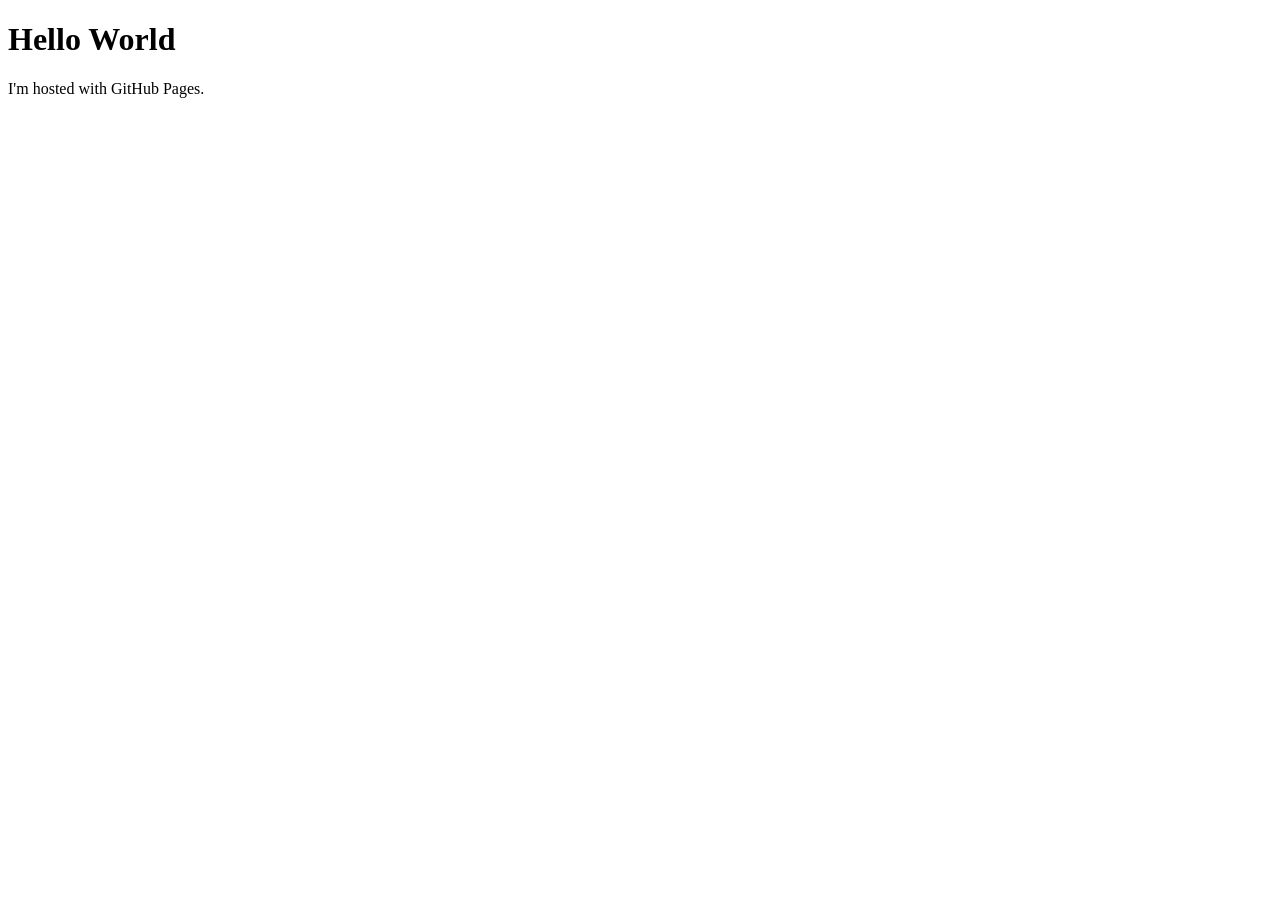
<file: Homework1/index.html>
<!DOCTYPE html>
<!--
  Program Name: patient-form.html
  Author: Ashley Danielle Fields
  Date created: June 9th, 2025
  Date last edited: June 9th, 2025
  Version: 1.0
  Description: Patient intake form
-->
<html>
<body>
<h1>Hello World</h1>
<p>I'm hosted with GitHub Pages.</p>
</body>
</html>
</file>
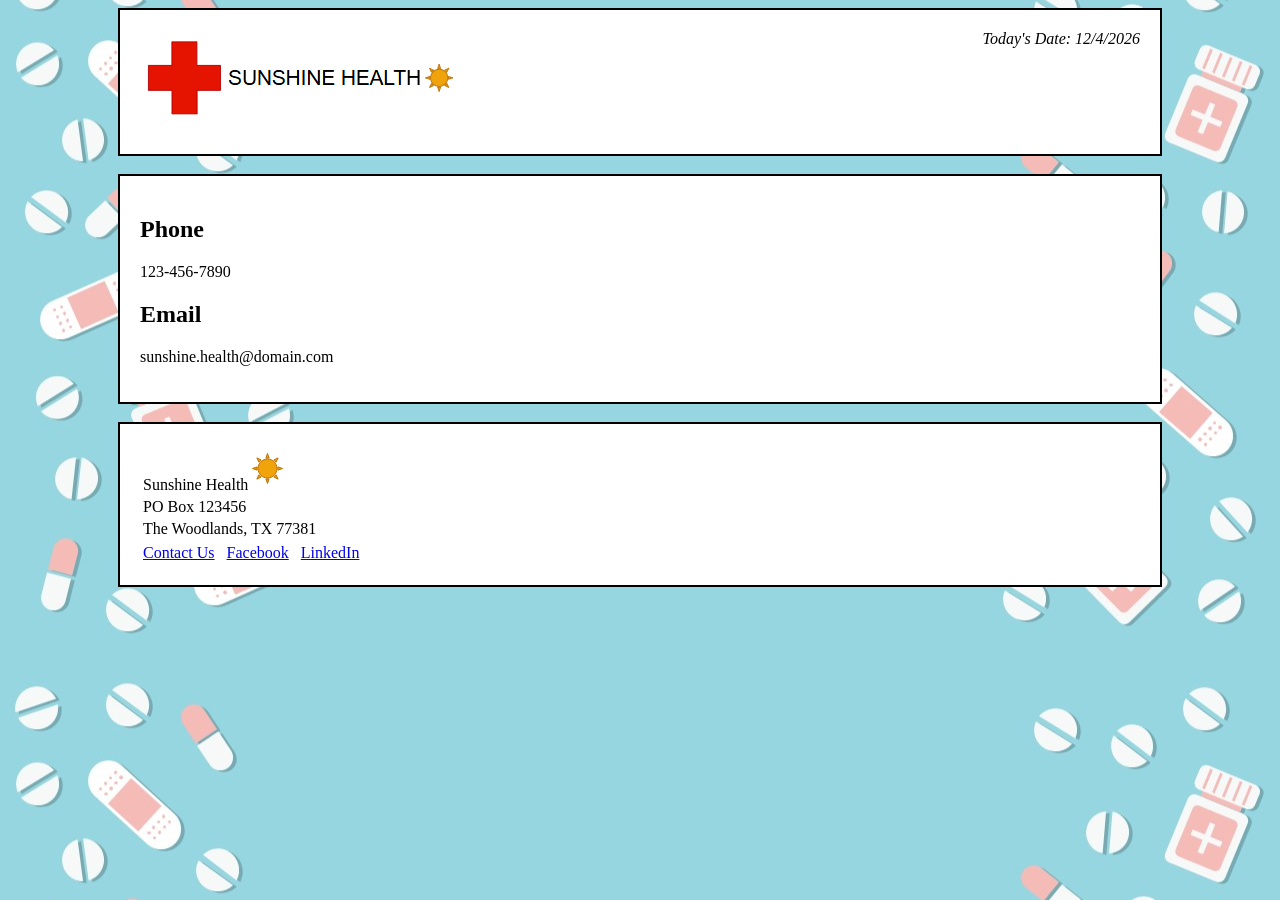
<file: Homework1/contact.html>
<!DOCTYPE html>
<!--
    Program Name: patient-form.html
    Author: Ashley Danielle Fields
    Date created: June 9th, 2025
    Date last edited: June 13th, 2025
    Version: 1.0
    Description: Patient intake form 
-->
<html>
<header>
    <meta charset="UTF-8" />
    <title>Contact Us</title>
    <link rel="stylesheet" href="patient-form.css">
</header>
<body id="background_picture">
        <div id="header">
            <div id="current_date"><i>Today's Date: <span id="today"></i></span></div><!--For aligning Today's Date to right side of page-->
            <script>document.getElementById("today").innerHTML = new Date().toLocaleDateString();</script><!--Dynamic current date-->
            <table>
                <tr>
                    <td><a href="patient-form.html"><img src="sh_logo.PNG" alt="Sunshine Health"></a></td>
                </tr>
            </table>
        </div><!--End Header div-->
        <br/>
            <div id="form_body">
                <h2>Phone</h2>
                <p>123-456-7890</p>
                <h2>Email</h2>
                <p>sunshine.health@domain.com</p>
            </div>
        <br/>
        <div id="footer">
            <table><!--Sunshine Health logo and address-->
                <tr>
                    <td>Sunshine Health<img id="logo" src="footer_sunshine_logo.PNG" alt="Sunshine Health"></td>
                </tr>
                <tr>
                    <td>PO Box 123456</td>
                </tr>
                <tr>
                    <td>The Woodlands, TX 77381</td>
                </tr>
            </table><!--End Sunshine Health logo and address-->
            <table><!--Footer links-->
                <tr>
                    <td><a href="contact.html">Contact Us</a></td>
                    <td>&nbsp;</td>
                    <td><a href="https://facebook.com">Facebook</a></td>
                    <td>&nbsp;</td>
                    <td><a href="https://linkedin.com">LinkedIn</a></td>
                </tr>
            </table><!--End Footer links-->
        </div><!--End div footer-->
</body>
</html>
</file>
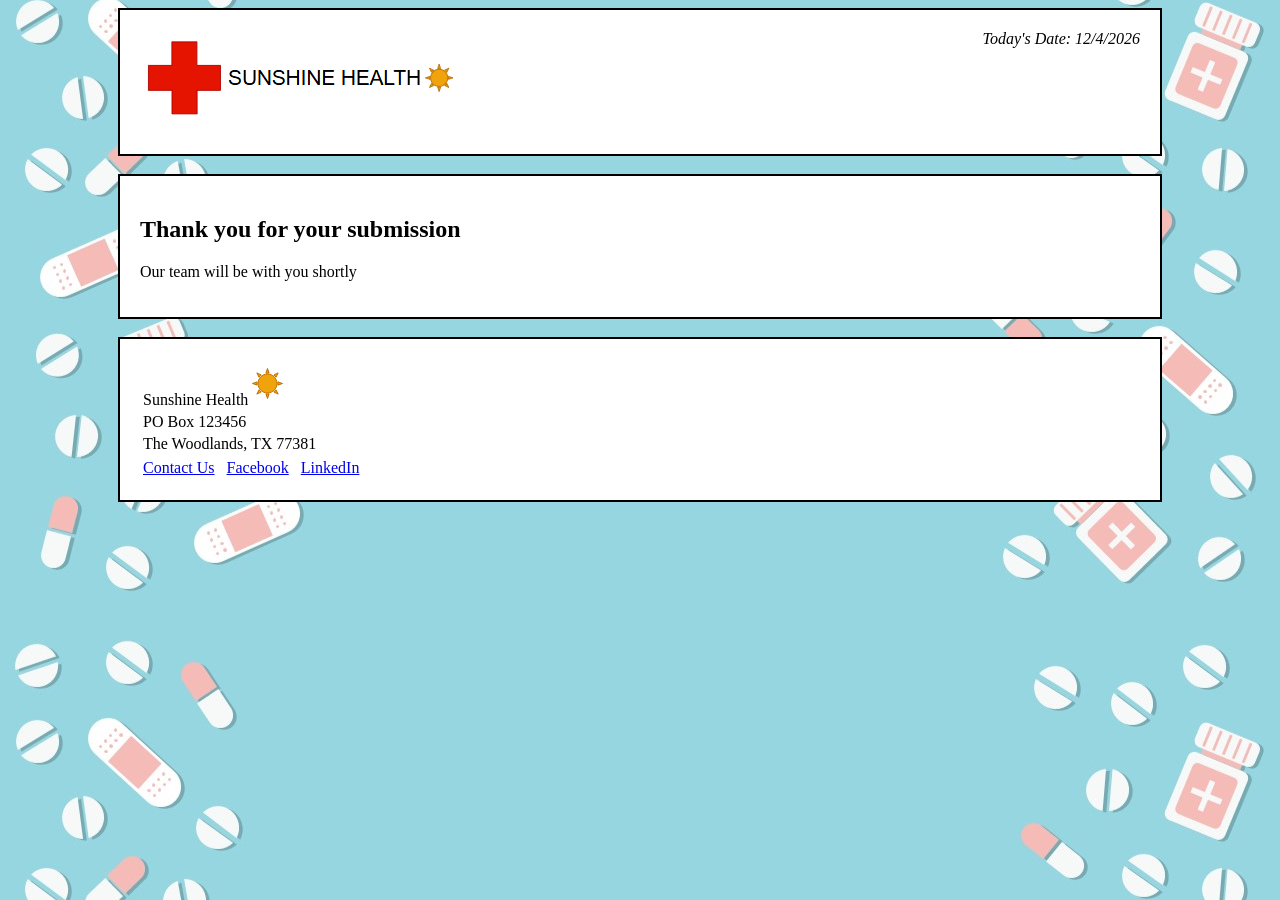
<file: Homework1/patient-form-submission.html>
<!DOCTYPE html>
<!--
    Program Name: patient-form.html
    Author: Ashley Danielle Fields
    Date created: June 9th, 2025
    Date last edited: June 13th, 2025
    Version: 1.0
    Description: Patient intake form 
-->
<html>
<header>
    <meta charset="UTF-8" />
    <title>Submission Confirmation</title>
    <link rel="stylesheet" href="patient-form.css">
</header>
<body id="background_picture">
        <div id="header">
            <div id="current_date"><i>Today's Date: <span id="today"></i></span></div><!--For aligning Today's Date to right side of page-->
            <script>document.getElementById("today").innerHTML = new Date().toLocaleDateString();</script><!--Dynamic current date-->
            <table>
                <tr>
                    <td><a href="patient-form.html"><img src="sh_logo.PNG" alt="Sunshine Health"></a></td>
                </tr>
            </table>
        </div><!--End Header div-->
        <br/>
            <div id="form_body">
                <h2>Thank you for your submission</h2>
                <p>Our team will be with you shortly</p>
            </div>
        <br/>
        <div id="footer">
            <table><!--Sunshine Health logo and address-->
                <tr>
                    <td>Sunshine Health<img id="logo" src="footer_sunshine_logo.PNG" alt="Sunshine Health"></td>
                </tr>
                <tr>
                    <td>PO Box 123456</td>
                </tr>
                <tr>
                    <td>The Woodlands, TX 77381</td>
                </tr>
            </table><!--End Sunshine Health logo and address-->
            <table><!--Footer links-->
                <tr>
                    <td><a href="contact.html">Contact Us</a></td>
                    <td>&nbsp;</td>
                    <td><a href="https://facebook.com">Facebook</a></td>
                    <td>&nbsp;</td>
                    <td><a href="https://linkedin.com">LinkedIn</a></td>
                </tr>
            </table><!--End Footer links-->
        </div><!--End div footer-->
</body>
</html>
</file>
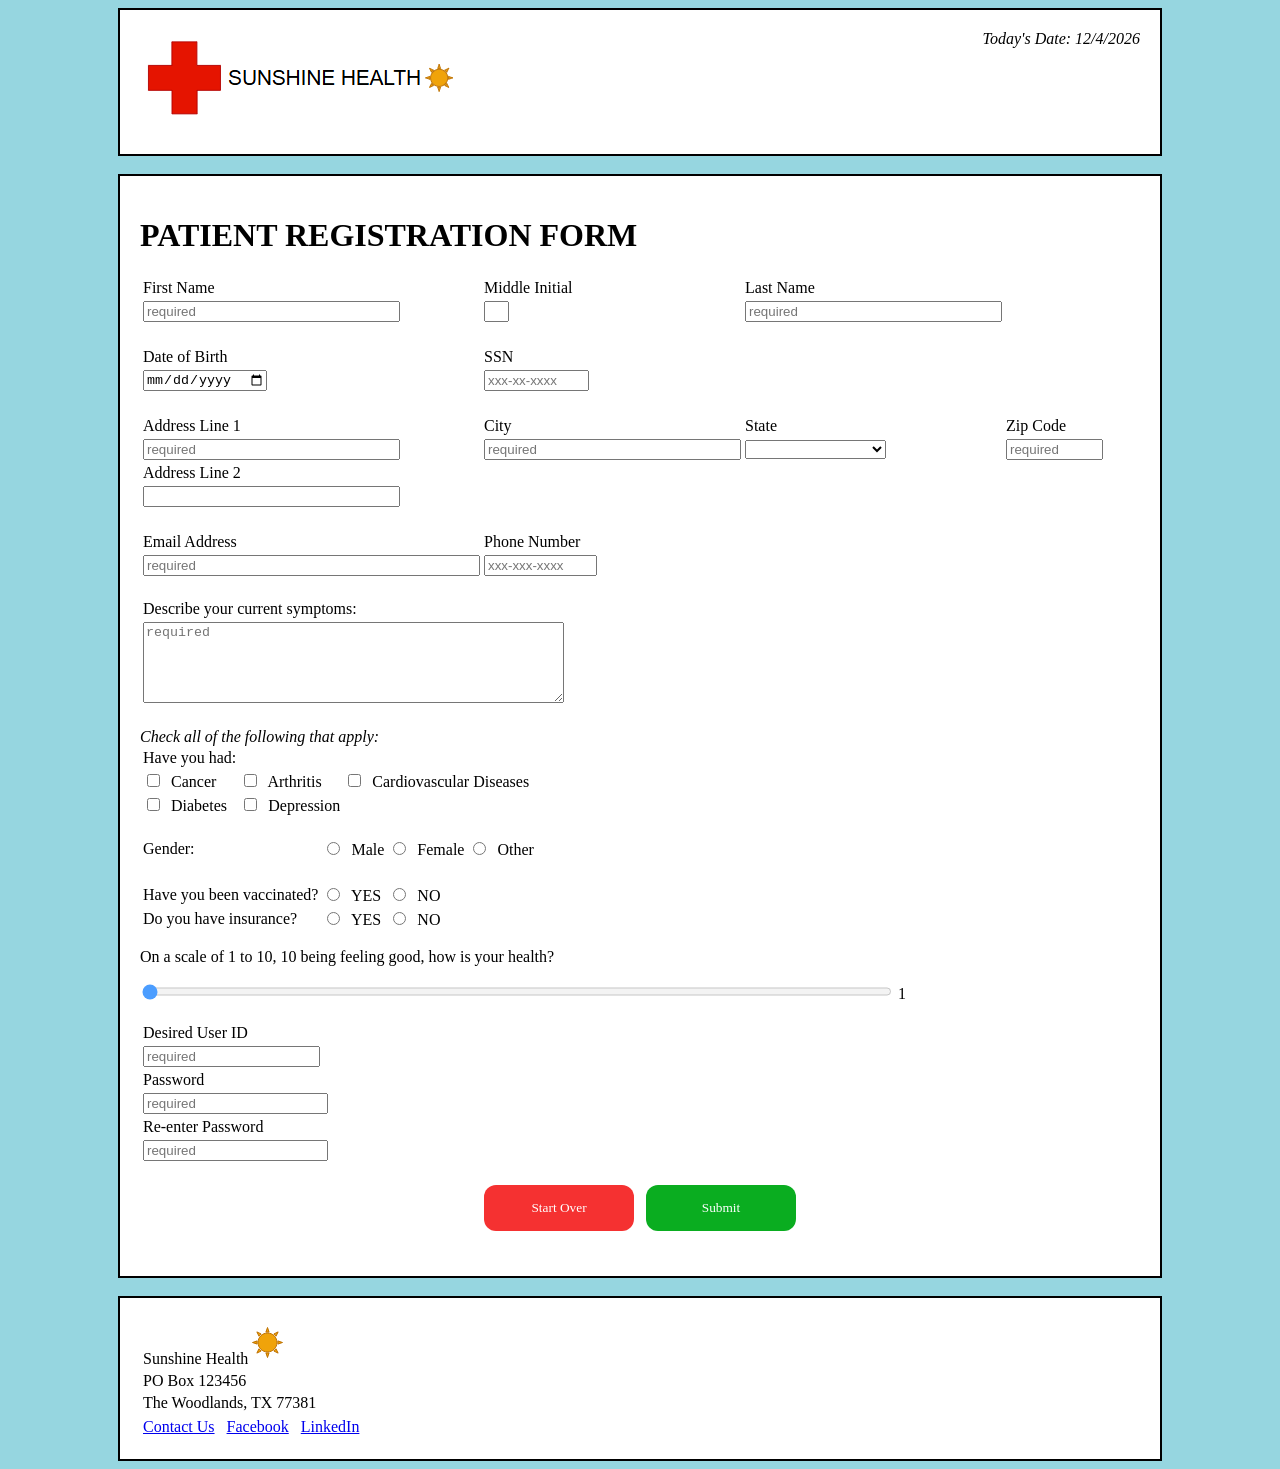
<file: Homework1/patient-form.html>
<!DOCTYPE html>
<!--
    Program Name: patient-form.html
    Author: Ashley Danielle Fields
    Date created: June 9th, 2025
    Date last edited: June 13th, 2025
    Version: 1.0
    Description: Patient intake form 
-->
<html>
<header>
    <meta charset="UTF-8" />
    <title>Patient Registration Form</title>
    <link rel="stylesheet" href="patient-form.css">
</header>
<body id="background_picture">
        <div id="header">
            <div id="current_date"><i>Today's Date: <span id="today"></span></i></div><!--For aligning Today's Date to right side of page-->
            <script>document.getElementById("today").innerHTML = new Date().toLocaleDateString();</script><!--Dynamic current date-->
            <table>
                <tr>
                    <td><a href="patient-form.html"><img src="sh_logo.PNG" alt="Sunshine Health"></a></td>
                </tr>
            </table>
        </div><!--End Header div-->
        <br/>
        <form action="patient-form-submission.html">
            <div id="form_body">
                <h1>PATIENT REGISTRATION FORM</h1>
                <table><!--Patient personal information and symptoms fields-->
                    <tr>
                        <td><label for="first_name">First Name</label></td>
                        <td><label for="middle_initial">Middle Initial</label></td>
                        <td><label for="last_name">Last Name</label></td>
                    </tr>
                    <tr>
                        <td>
                            <input type="text"
                                size="30"
                                maxlength="30"
                                min="1"
                                id="first_name"
                                name="first_name"
                                required
                                placeholder="required"
                                oninput="this.setCustomValidity('')"
                                oninvalid="this.setCustomValidity('First name needs to be no more than 30 characters')"
                            >
                        </td>
                        <td>
                            <input type="text"
                                size="1"
                                maxlength="1"
                                id="middle_initial"
                                name="middle_initial"
                            >
                        </td>
                        <td>
                            <input type="text"
                                size="30"
                                maxlength="30"
                                minlength="2"
                                id="last_name"
                                name="last_name"
                                required
                                placeholder="required"
                                oninput="this.setCustomValidity('')"
                                oninvalid="this.setCustomValidity('Last name needs to be at least 2 letters and no more than 30')"
                            >
                        </td>
                    </tr>
                    <tr>
                        <td>&nbsp;</td>
                    </tr>
                    <tr>
                        <td><label for="dob">Date of Birth</label></td>
                        <td><label for="ssn">SSN</label></td>
                    </tr>
                    <tr>
                        <td>
                            <input type="date"
                                size="8"
                                maxlength="8"
                                id="dob"
                                name="dob"
                                required
                                placeholder="required"
                                oninput="this.setCustomValidity('')"
                            >
                        </td>
                        <td>
                            <input type="password"
                                size="11"
                                maxlength="11"
                                minlength="9"
                                id="ssn"
                                name="ssn"
                                required
                                placeholder="xxx-xx-xxxx"
                                pattern="[0-9]{3}-[0-9]{2}-[0-9]{4}"
                                oninput="this.setCustomValidity('')"
                                oninvalid="this.setCustomValidity('Please enter a valid SSN')"
                            >
                        </td>
                    </tr>
                    <tr>
                        <td>&nbsp;</td>
                    </tr>
                    <tr>
                        <td><label for="address1">Address Line 1</label></td>
                        <td><label for="city">City</label></td>
                        <td><label for="state">State</label></td>
                        <td><label for="address2">Zip Code</label></td>
                    </tr>
                    <tr>
                        <td>
                            <input type="text"
                                size="30"
                                maxlength="30"
                                minlength="5"
                                id="address1"
                                name="address1"
                                required
                                placeholder="required"
                                oninput="this.setCustomValidity('')"
                                oninvalid="this.setCustomValidity('Address line 1 needs to be at least 5 characters and no more than 30')"
                            >
                        </td>
                        <td>
                            <input type="text"
                                size="30"
                                maxlength="30"
                                minlength="5"
                                id="city"
                                name="city"
                                required
                                placeholder="required"
                                oninput="this.setCustomValidity('')"
                                oninvalid="this.setCustomValidity('City needs to be at least 5 characters and no more than 30')"
                            >
                        </td>
                        <td>
                            <select required>
                                <option value=""></option>
                                <option value="AL">Alabama</option>
                                <option value="AK">Alaska</option>
                                <option value="AZ">Arizona</option>
                                <option value="AR">Arkansas</option>
                                <option value="CA">California</option>
                                <option value="CO">Colorado</option>
                                <option value="CT">Connecticut</option>
                                <option value="DE">Delaware</option>
                                <option value="DC">District Of Columbia</option>
                                <option value="FL">Florida</option>
                                <option value="GA">Georgia</option>
                                <option value="HI">Hawaii</option>
                                <option value="ID">Idaho</option>
                                <option value="IL">Illinois</option>
                                <option value="IN">Indiana</option>
                                <option value="IA">Iowa</option>
                                <option value="KS">Kansas</option>
                                <option value="KY">Kentucky</option>
                                <option value="LA">Louisiana</option>
                                <option value="ME">Maine</option>
                                <option value="MD">Maryland</option>
                                <option value="MA">Massachusetts</option>
                                <option value="MI">Michigan</option>
                                <option value="MN">Minnesota</option>
                                <option value="MS">Mississippi</option>
                                <option value="MO">Missouri</option>
                                <option value="MT">Montana</option>
                                <option value="NE">Nebraska</option>
                                <option value="NV">Nevada</option>
                                <option value="NH">New Hampshire</option>
                                <option value="NJ">New Jersey</option>
                                <option value="NM">New Mexico</option>
                                <option value="NY">New York</option>
                                <option value="NC">North Carolina</option>
                                <option value="ND">North Dakota</option>
                                <option value="OH">Ohio</option>
                                <option value="OK">Oklahoma</option>
                                <option value="OR">Oregon</option>
                                <option value="PA">Pennsylvania</option>
                                <option value="PR">Puerto Rico</option>
                                <option value="RI">Rhode Island</option>
                                <option value="SC">South Carolina</option>
                                <option value="SD">South Dakota</option>
                                <option value="TN">Tennessee</option>
                                <option value="TX">Texas</option>
                                <option value="UT">Utah</option>
                                <option value="VT">Vermont</option>
                                <option value="VA">Virginia</option>
                                <option value="WA">Washington</option>
                                <option value="WV">West Virginia</option>
                                <option value="WI">Wisconsin</option>
                                <option value="WY">Wyoming</option>
                            </select>
                        </td>
                        <td>
                            <input type="text"
                                size="10"
                                maxlength="10"
                                minlength="5"
                                id="zip_code"
                                name="zip_code"
                                required
                                placeholder="required"
                                oninput="this.setCustomValidity('')"
                                oninvalid="this.setCustomValidity('Please enter a valid zip code')"
                            >
                        </td>
                    </tr>
                    <tr>
                        <td><label for="address2">Address Line 2</label></td>
                    </tr>
                    <tr>
                        <td>
                            <input type="text"
                                size="30"
                                maxlength="30"
                                id="address2"
                                name="address2"
                                oninvalid="this.setCustomValidity('Address line 2 needs to be no more than 30 characters if populated')"
                            >
                        </td>
                    </tr>
                    <tr>
                        <td>&nbsp;</td>
                    </tr>
                    <tr>
                        <td><label for="email">Email Address</label></td>
                        <td><label for="phone">Phone Number</label></td>
                    </tr>
                    <tr>
                        <td>
                            <input type="email"
                                size="40"
                                maxlength="40"
                                minlength="10"
                                id="email"
                                name="email"
                                required
                                placeholder="required"
                                oninput="this.setCustomValidity('')"
                                oninvalid="this.setCustomValidity('Please enter a valid email address')"
                            >
                        </td>
                        <td>
                            <input type="phone"
                                size="12"
                                maxlength="12"
                                id="phone"
                                name="phone"
                                required
                                placeholder="xxx-xxx-xxxx"
                                pattern="[0-9]{3}-[0-9]{3}-[0-9]{4}"
                                oninput="this.setCustomValidity('')"
                                oninvalid="this.setCustomValidity('Please enter a valid phone number with the area code')"
                            >
                        </td>
                    </tr>
                </table><!--End patient information fields-->
                <br/>
                <table>
                    <tr>
                        <td><label for="current_symptoms">Describe your current symptoms:</label></td>
                    </tr>
                    <tr>
                        <td>
                            <textarea
                            id="current_symptoms"
                            rows="5"
                            cols="50"
                            maxlength="256"
                            minlength="3"
                            name="current_symptoms"
                            required
                            placeholder="required"
                            oninput="this.setCustomValidity('')"
                            oninvalid="this.setCustomValidity('Please enter symptoms or N/A')"
                            ></textarea><!--Putting on same line to start typing cursor at beginning of text box-->
                        </td>
                    </tr>
                </table><!--End current symptoms box-->
                <br/>
                <i>Check all of the following that apply:</i>
                <table><!--Diagnosis checkbox fields-->
                    <tr>
                        <td>Have you had:</td>
                    </tr>
                    <tr>
                        <td><input type="checkbox" id="cancer_check" name="cancer_check" value="Cancer"><label for="cancer_check">&nbsp;&nbsp;Cancer</label></td>
                        <td><input type="checkbox" id="arthritis_check" name="arthritis_check" value="Arthritis"><label for="arthritis_check">&nbsp;&nbsp;Arthritis</label></td>
                        <td><input type="checkbox" id="cardio_check" name="cardio_check" value="Cardiovascular Diseases"><label for="arthritis_check">&nbsp;&nbsp;Cardiovascular Diseases</label></td>
                    </tr>
                    <tr>
                        <td><input type="checkbox" id="diabetes_check" name="diabetes_check" value="Diabetes"><label for="diabetes_check">&nbsp;&nbsp;Diabetes</label></td>
                        <td><input type="checkbox" id="depression_check" name="depression_check" value="Depression"><label for="depression_check">&nbsp;&nbsp;Depression</label></td>
                    </tr>
                </table><!--End Diagnosis checkbox fields-->
                <br/>
                <table><!--Gender, vaccination, and insurance fields-->
                    <tr>
                        <td>Gender:</td>
                        <td><input type="radio" id="gender" name="gender" value="gender"><label for="gender">&nbsp;&nbsp;Male</label></td>
                        <td><input type="radio" id="gender" name="gender" value="gender"><label for="gender">&nbsp;&nbsp;Female</label></td>
                        <td><input type="radio" id="gender" name="gender" value="gender"><label for="gender">&nbsp;&nbsp;Other</label></td>
                    </tr>
                    <tr>
                        <td>&nbsp;</td>
                    </tr>
                    <tr>
                        <td>Have you been vaccinated?</td>
                        <td><input type="radio" id="vaccinated" name="vaccinated" value="vaccinated"><label for="vaccinated">&nbsp;&nbsp;YES</label></td>
                        <td><input type="radio" id="vaccinated" name="vaccinated" value="vaccinated"><label for="vaccinated">&nbsp;&nbsp;NO</label></td>
                    </tr>
                    <tr>
                        <td>Do you have insurance?</td>
                        <td><input type="radio" id="insurance" name="insurance" value="insurance"><label for="insurance">&nbsp;&nbsp;YES</label></td>
                        <td><input type="radio" id="insurance" name="insurance" value="insurance"><label for="insurance">&nbsp;&nbsp;NO</label></td>
                    </tr>
                </table><!--End Gender, vaccination, and insurance fields-->
                <div id="health_slider">
                    <p>On a scale of 1 to 10, 10 being feeling good, how is your health?</p>
                    <input type="range" min="1" max="10" value="1" class="slider" id="health_scale" oninput="num.value= this.value"><!--Display slider value-->
                    <output id="num">1</output>
                </div><!--End div health_slider-->
                <br/>
                <table><!--UserID and password fields-->
                    <tr>
                        <td><label for="user_id">Desired User ID</label></td>
                    </tr>
                    <tr>
                        <td>
                            <input type="text"
                                size="20"
                                maxlength="20"
                                minlength="5"
                                id="user_id"
                                name="user_id"
                                required
                                placeholder="required"
                                oninput="this.setCustomValidity('')"
                                oninvalid="this.setCustomValidity('Please enter a valid user ID at least 5 characters and no more than 20')"
                            >
                        </td>
                    </tr>
                    <tr>
                        <td><label for="password_hashed">Password</label></td>
                    </tr>
                    <tr>
                        <td>
                            <input type="password"
                                size="21"
                                maxlength="20"
                                minlength="8"
                                id="password_hashed"
                                name="password_hashed"
                                required
                                placeholder="required"
                                oninput="this.setCustomValidity('')"
                                oninvalid="this.setCustomValidity('Please enter a valid password at least 8 characters and no more than 20')"
                            >
                        </td>
                    </tr>
                    <tr>
                        <td><label for="password_hashed_match">Re-enter Password</label></td>
                    </tr>
                    <tr>
                        <td>
                            <input type="password"
                                size="21"
                                maxlength="20"
                                minlength="8"
                                id="password_hashed"
                                name="password_hashed"
                                required
                                placeholder="required"
                                oninput="this.setCustomValidity('')"
                                oninvalid="this.setCustomValidity('Please enter a valid password at least 8 characters and no more than 20')"
                            >
                        </td>
                    </tr>
                </table><!--End UserID and password fields-->
                <br/>
                <table id="form_buttons"><!-- Start and Submit buttons -->
                    <tr>
                        <td><input type="reset" name="start_over_button" value="Start Over" /></td>
                        <td>&nbsp;</td>
                        <td><input type="submit" name="submit_button" value="Submit" /></td>
                    </tr>
                    <tr>
                        <td>&nbsp;</td>
                    </tr>
                </table><!-- End Start over and Submit buttons -->
            </div><!--End div form_body-->
        </form>
        <br/>
        <div id="footer">
            <table><!--Sunshine Health logo and address-->
                <tr>
                    <td>Sunshine Health<img id="logo" src="footer_sunshine_logo.PNG" alt="Sunshine Health"></td>
                </tr>
                <tr>
                    <td>PO Box 123456</td>
                </tr>
                <tr>
                    <td>The Woodlands, TX 77381</td>
                </tr>
            </table><!--End Sunshine Health logo and address-->
            <table><!--Footer links-->
                <tr>
                    <td><a href="contact.html">Contact Us</a></td>
                    <td>&nbsp;</td>
                    <td><a href="https://facebook.com">Facebook</a></td>
                    <td>&nbsp;</td>
                    <td><a href="https://linkedin.com">LinkedIn</a></td>
                </tr>
            </table><!--End Footer links-->
        </div><!--End div footer-->
</body>
</html>
</file>
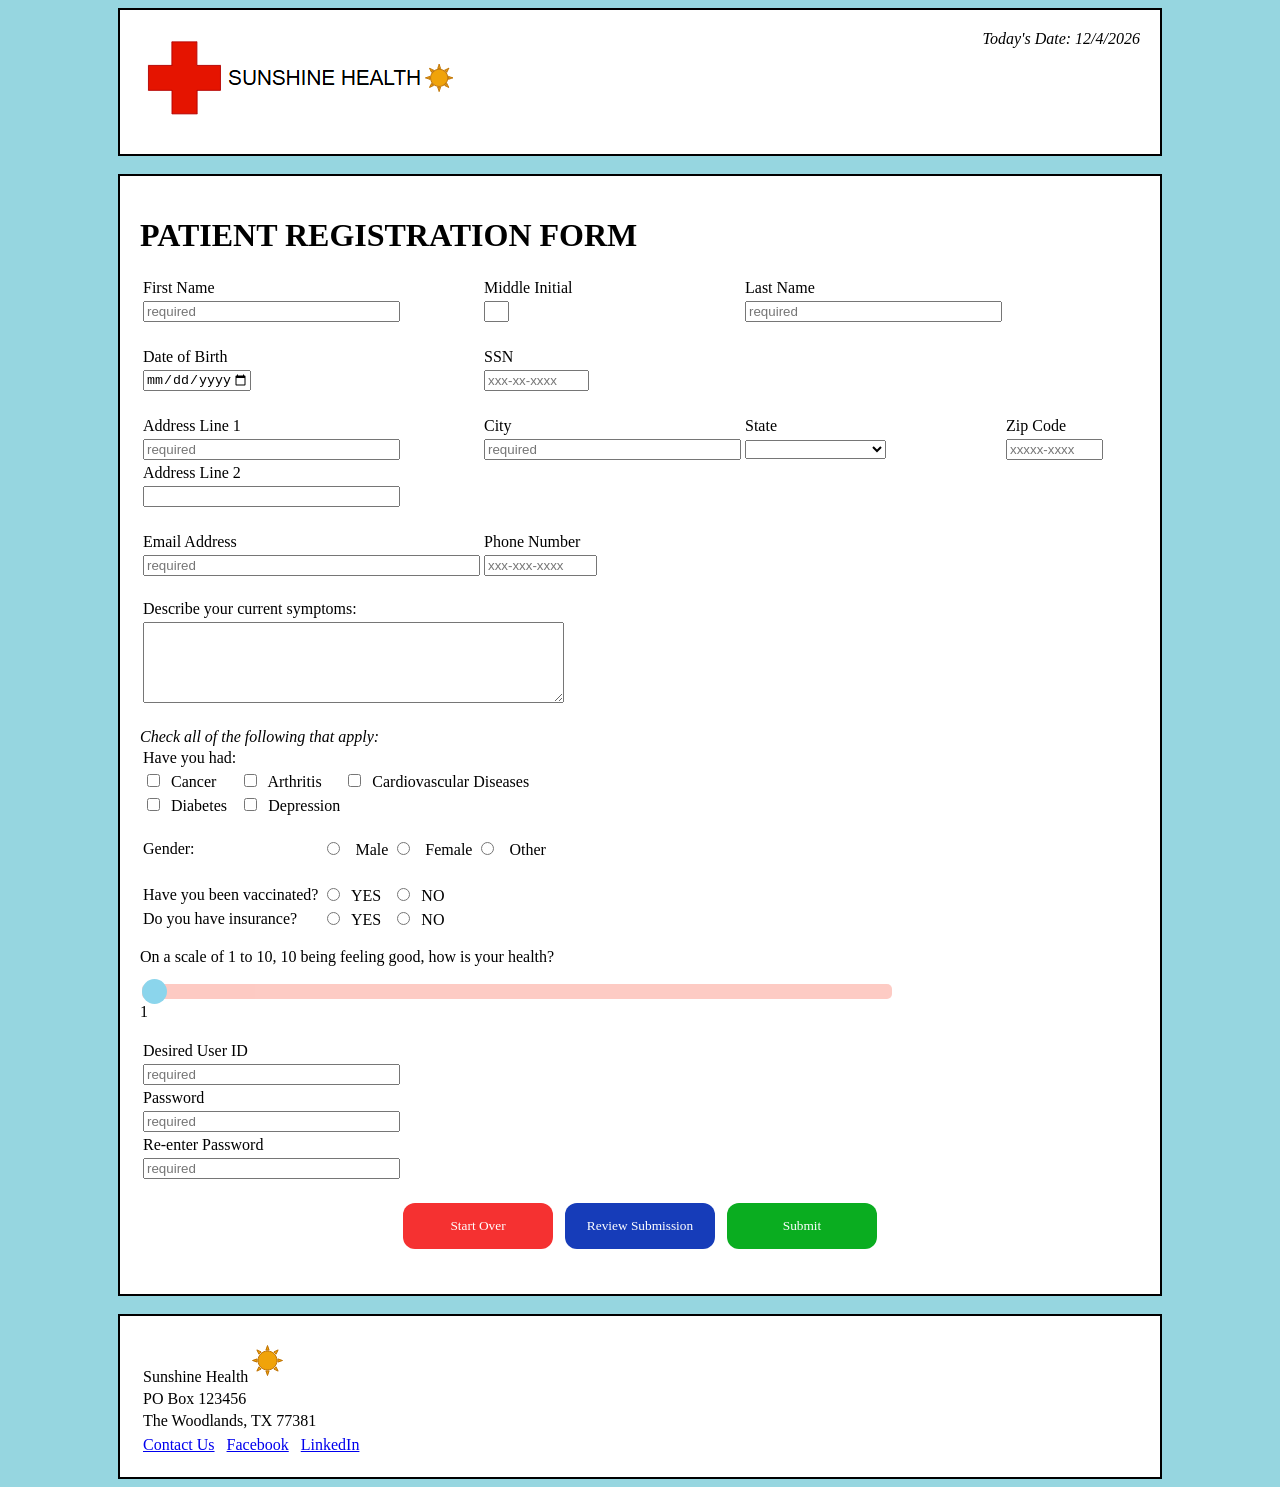
<file: Homework2/patient-form.html>
<!DOCTYPE html>
<!--
    Program Name: patient-form.html
    Author: Ashley Danielle Fields
    Date created: June 9th, 2025
    Date last edited: June 18th, 2025
    Version: 2.0
    Description: Patient intake form for Homework 2, validate form data and return outputs for review
-->
<html>
<header>
    <meta charset="UTF-8" />
    <title>Patient Registration Form</title>
    <link rel="stylesheet" href="patient-form.css">
</header>
<body id="background_picture">
        <div id="header">
            <div id="current_date"><i>Today's Date: <span id="today"></span></i></div><!--For aligning Today's Date to right side of page-->
            <script>document.getElementById("today").innerHTML = new Date().toLocaleDateString();</script><!--Dynamic current date-->
            <table>
                <tr>
                    <td><a href="patient-form.html"><img src="sh_logo.PNG" alt="Sunshine Health"></a></td>
                </tr>
            </table>
        </div><!--End Header div-->
        <br/>
        <form action="patient-form-submission.html" onsubmit="return check_password()">
            <div id="form_body">
                <h1>PATIENT REGISTRATION FORM</h1>
                <table><!--Patient personal information and symptoms fields-->
                    <tr>
                        <td><label for="first_name">First Name</label></td>
                        <td><label for="middle_initial">Middle Initial</label></td>
                        <td><label for="last_name">Last Name</label></td>
                    </tr>
                    <tr>
                        <td>
                            <input type="text"
                                size="30"
                                maxlength="30"
                                minlength="1"
                                id="first_name"
                                name="first_name"
                                required
                                placeholder="required"
                                pattern="[A-Z^a-z-'-]{1,30}"
                                title="First name should be 1-30 characters with letters, apostrophes, or dashes only"
                                oninvalid="this.setCustomValidity('First name should be 1-30 characters with letters, apostrophes, or dashes only')"
                                oninput="this.setCustomValidity('')"
                            >
                        </td>
                        <td>
                            <input type="text"
                                size="1"
                                maxlength="1"
                                id="middle_initial"
                                name="middle_initial"
                                pattern="[A-Z^a-z]{0,}"
                                title="Inital only, not required, letters only"
                                oninvalid="this.setCustomValidity('Middle initial should be a letter only')"
                                oninput="this.setCustomValidity('')"
                            >
                        </td>
                        <td>
                            <input type="text"
                                size="30"
                                maxlength="30"
                                minlength="1"
                                id="last_name"
                                name="last_name"
                                required
                                placeholder="required"
                                pattern="[A-Za-z'-235]{1,30}"
                                title="Last name should be 1-30 characters with letters, apostrophes, dashes, and numbers 2-5 only for inherited names"
                                oninvalid="this.setCustomValidity('Last name should be 1-30 characters with letters, apostrophes, dashes, and numbers 2-5 only for inherited names')"
                                oninput="this.setCustomValidity('')"
                            >
                        </td>
                    </tr>
                    <tr>
                        <td>&nbsp;</td>
                    </tr>
                    <tr>
                        <td><label for="dob">Date of Birth</label></td>
                        <td><label for="ssn">SSN</label></td>
                    </tr>
                    <tr>
                        <td>
                            <input type="date"
                                size="8"
                                maxlength="8"
                                min="1905-06-21"
                                max="2025-06-21"
                                id="dob"
                                name="dob"
                                placeholder="required"
                                Title="Date of birth"
                                oninvalid="this.setCustomValidity('Please select a valid date')"
                                oninput="this.setCustomValidity('')"
                            > <!-- hard coding min and max dates for now per instructions-->
                        </td>
                        <td>
                            <input type="password"
                                size="11"
                                maxlength="11"
                                minlength="9"
                                id="ssn"
                                name="ssn"
                                placeholder="xxx-xx-xxxx"
                                pattern="[0-9]{3}-[0-9]{2}-[0-9]{4}"
                                title="Social Security Number"
                                oninput="this.setCustomValidity('')"
                                oninvalid="this.setCustomValidity('Please enter a valid SSN')"
                            >
                        </td>
                    </tr>
                    <tr>
                        <td>&nbsp;</td>
                    </tr>
                    <tr>
                        <td><label for="address1">Address Line 1</label></td>
                        <td><label for="city">City</label></td>
                        <td><label for="state">State</label></td>
                        <td><label for="address2">Zip Code</label></td>
                    </tr>
                    <tr>
                        <td>
                            <input type="text"
                                size="30"
                                maxlength="30"
                                minlength="2"
                                id="address1"
                                name="address1"
                                required
                                placeholder="required"
                                title="Address Line 1"
                                oninput="this.setCustomValidity('')"
                                oninvalid="this.setCustomValidity('Address line 1 needs to be between 2 and 30 characters')"
                            >
                        </td>
                        <td>
                            <input type="text"
                                size="30"
                                maxlength="30"
                                minlength="2"
                                id="city"
                                name="city"
                                required
                                placeholder="required"
                                title="City"
                                oninput="this.setCustomValidity('')"
                                oninvalid="this.setCustomValidity('City needs to be 2 to 30 characters')"
                            >
                        </td>
                        <td>
                            <select id="state" name="state" required>
                                <option value=""></option>
                                <option value="AL">Alabama</option>
                                <option value="AK">Alaska</option>
                                <option value="AZ">Arizona</option>
                                <option value="AR">Arkansas</option>
                                <option value="CA">California</option>
                                <option value="CO">Colorado</option>
                                <option value="CT">Connecticut</option>
                                <option value="DE">Delaware</option>
                                <option value="DC">District Of Columbia</option>
                                <option value="FL">Florida</option>
                                <option value="GA">Georgia</option>
                                <option value="HI">Hawaii</option>
                                <option value="ID">Idaho</option>
                                <option value="IL">Illinois</option>
                                <option value="IN">Indiana</option>
                                <option value="IA">Iowa</option>
                                <option value="KS">Kansas</option>
                                <option value="KY">Kentucky</option>
                                <option value="LA">Louisiana</option>
                                <option value="ME">Maine</option>
                                <option value="MD">Maryland</option>
                                <option value="MA">Massachusetts</option>
                                <option value="MI">Michigan</option>
                                <option value="MN">Minnesota</option>
                                <option value="MS">Mississippi</option>
                                <option value="MO">Missouri</option>
                                <option value="MT">Montana</option>
                                <option value="NE">Nebraska</option>
                                <option value="NV">Nevada</option>
                                <option value="NH">New Hampshire</option>
                                <option value="NJ">New Jersey</option>
                                <option value="NM">New Mexico</option>
                                <option value="NY">New York</option>
                                <option value="NC">North Carolina</option>
                                <option value="ND">North Dakota</option>
                                <option value="OH">Ohio</option>
                                <option value="OK">Oklahoma</option>
                                <option value="OR">Oregon</option>
                                <option value="PA">Pennsylvania</option>
                                <option value="PR">Puerto Rico</option>
                                <option value="RI">Rhode Island</option>
                                <option value="SC">South Carolina</option>
                                <option value="SD">South Dakota</option>
                                <option value="TN">Tennessee</option>
                                <option value="TX">Texas</option>
                                <option value="UT">Utah</option>
                                <option value="VT">Vermont</option>
                                <option value="VA">Virginia</option>
                                <option value="WA">Washington</option>
                                <option value="WV">West Virginia</option>
                                <option value="WI">Wisconsin</option>
                                <option value="WY">Wyoming</option>
                            </select>
                        </td>
                        <td>
                            <input type="text"
                                size="10"
                                maxlength="10"
                                minlength="5"
                                id="zip_code"
                                name="zip_code"
                                placeholder="xxxxx-xxxx"
                                pattern="[0-9-]{10}"
                                title="Zip Code"
                                oninput="this.setCustomValidity('')"
                                oninvalid="this.setCustomValidity('Please enter a valid zip code')"
                            >
                        </td>
                    </tr>
                    <tr>
                        <td><label for="address2">Address Line 2</label></td>
                    </tr>
                    <tr>
                        <td>
                            <input type="text"
                                size="30"
                                minlength="2"
                                maxlength="30"
                                id="address2"
                                name="address2"
                                title="Address Line 2 if applicable"
                                oninvalid="this.setCustomValidity('Address line 2 needs to be 2 to 30 characters if populated')"
                            >
                        </td>
                    </tr>
                    <tr>
                        <td>&nbsp;</td>
                    </tr>
                    <tr>
                        <td><label for="email">Email Address</label></td>
                        <td><label for="phone">Phone Number</label></td>
                    </tr>
                    <tr>
                        <td>
                            <input type="email"
                                size="40"
                                maxlength="40"
                                minlength="10"
                                id="email"
                                name="email"
                                placeholder="required"
                                title="Email with appropriate domain"
                                oninput="this.setCustomValidity('')"
                                oninvalid="this.setCustomValidity('Please enter a valid email address')"
                            >
                        </td>
                        <td>
                            <input type="tel"
                                size="12"
                                maxlength="12"
                                id="phone"
                                name="phone"
                                placeholder="xxx-xxx-xxxx"
                                pattern="[0-9]{3}-[0-9]{3}-[0-9]{4}"
                                Title="Phone number with area code"
                                oninput="this.setCustomValidity('')"
                                oninvalid="this.setCustomValidity('Please enter a valid phone number with the area code')"
                            >
                        </td>
                    </tr>
                </table><!--End patient information fields-->
                <br/>
                <table>
                    <tr>
                        <td><label for="current_symptoms">Describe your current symptoms:</label></td>
                    </tr>
                    <tr>
                        <td>
                            <textarea
                            id="current_symptoms"
                            rows="5"
                            cols="50"
                            maxlength="256"
                            minlength="3"
                            name="current_symptoms"
                            Title="Please describe any current symptoms"
                            oninput="this.setCustomValidity('')"
                            oninvalid="this.setCustomValidity('Please enter symptoms or N/A')"
                            ></textarea><!--Putting on same line to start typing cursor at beginning of text box-->
                        </td>
                    </tr>
                </table><!--End current symptoms box-->
                <br/>
                <i>Check all of the following that apply:</i>
                <table><!--Diagnosis checkbox fields-->
                    <tr>
                        <td>Have you had:</td>
                    </tr>
                    <tr>
                        <td><input type="checkbox" id="cancer_check" name="cancer_check" value="Cancer"><label for="cancer_check">&nbsp;&nbsp;Cancer</label></td>
                        <td><input type="checkbox" id="arthritis_check" name="arthritis_check" value="Arthritis"><label for="arthritis_check">&nbsp;&nbsp;Arthritis</label></td>
                        <td><input type="checkbox" id="cardio_check" name="cardio_check" value="Cardiovascular Diseases"><label for="arthritis_check">&nbsp;&nbsp;Cardiovascular Diseases</label></td>
                    </tr>
                    <tr>
                        <td><input type="checkbox" id="diabetes_check" name="diabetes_check" value="Diabetes"><label for="diabetes_check">&nbsp;&nbsp;Diabetes</label></td>
                        <td><input type="checkbox" id="depression_check" name="depression_check" value="Depression"><label for="depression_check">&nbsp;&nbsp;Depression</label></td>
                    </tr>
                </table><!--End Diagnosis checkbox fields-->
                <br/>
                <table><!--Gender, vaccination, and insurance fields-->
                    <tr>
                        <td>Gender:</td>
                    <td>
                        <input type="radio" id="male" name="gender" value="Male">
                        <label for="gender">&nbsp;&nbsp;Male</label>
                    </td>
                    <td>
                        <input type="radio" id="gender" name="gender" value="Female">
                        <label for="gender">&nbsp;&nbsp;Female</label>
                    </td>
                    <td>
                        <input type="radio" id="other" name="gender" value="Other">
                        <label for="gender">&nbsp;&nbsp;Other</label>
                    </td>
                    </tr>
                    <tr>
                        <td>&nbsp;</td>
                    </tr>
                    <tr>
                        <td>Have you been vaccinated?</td>
                        <td><input type="radio" id="vaccinated" name="vaccinated" value="Yes"><label for="vaccinated">&nbsp;&nbsp;YES</label></td>
                        <td><input type="radio" id="vaccinated" name="vaccinated" value="No"><label for="vaccinated">&nbsp;&nbsp;NO</label></td>
                    </tr>
                    <tr>
                        <td>Do you have insurance?</td>
                        <td><input type="radio" id="insurance" name="insurance" value="Yes"><label for="insurance">&nbsp;&nbsp;YES</label></td>
                        <td><input type="radio" id="insurance" name="insurance" value="No"><label for="insurance">&nbsp;&nbsp;NO</label></td>
                    </tr>
                </table><!--End Gender, vaccination, and insurance fields-->
                <div id="health_slider">
                    <p>On a scale of 1 to 10, 10 being feeling good, how is your health?</p>
                    <input type="range" min="1" max="10" value="1" class="slider" id="health_scale" oninput="num.value= this.value"><!--health slider properties-->
                    <br/>
                    <span id="health_num"></span>
                </div><!--End div health_slider-->
                <script> /* display health slider value */
                    var slider = document.getElementById("health_scale");
                    var output = document.getElementById("health_num");
                    output.innerHTML = slider.value;

                    slider.oninput = function() {
                    output.innerHTML = this.value;
                    }
                </script> <!-- end display health slider value -->
                <br/>
                <table><!--UserID and password fields-->
                    <tr>
                        <td><label for="user_id">Desired User ID</label></td>
                    </tr>
                    <tr>
                        <td>
                            <input type="text"
                                size="30"
                                maxlength="30"
                                minlength="5"
                                id="user_id"
                                name="user_id"
                                required
                                placeholder="required"
                                pattern="^[A-Za-z_-][A-Za-z0-9_-]{4,29}$"
                                title="Must be 5-30 characters, no special characters or spaces, first character cannot be a number"
                                oninput="this.setCustomValidity('')"
                                oninvalid="this.setCustomValidity('Please enter a valid user ID with 5-30 characters, no special characters or spaces, first character cannot be a number')"
                            >
                        </td>
                    </tr>
                    <tr>
                        <td><label for="password_hashed">Password</label></td>
                    </tr>
                    <tr>
                        <td>
                            <input type="password"
                                size="30"
                                maxlength="30"
                                minlength="8"
                                id="password_hashed"
                                name="password_hashed"
                                placeholder="required"
                                pattern="^(?=.*[a-z])(?=.*[A-Z])(?=.*\d)(?=.*[^A-Za-z\d]).{8,}$"
                                title="Password with 8 to 30 characters, at least 1 upper case letter, and 1 special character excluding quotations"
                                oninput="this.setCustomValidity('')"
                                oninvalid="this.setCustomValidity('Please enter a valid password 8 to 30 characters, at least 1 upper case letter, and 1 special character excluding quotations, and not contain the User ID')"
                            >
                        </td>
                    </tr>
                    <tr>
                        <td><label for="password_hashed_match">Re-enter Password</label></td>
                    </tr>
                    <tr>
                        <td>
                            <input type="password"
                                size="30"
                                maxlength="30"
                                minlength="8"
                                id="password_hashed_match"
                                name="password_hashed_match"
                                placeholder="required"
                                title="Password with 8 to 30 characters, at least 1 upper case letter, and 1 special character excluding quotations"
                                oninput="this.setCustomValidity('')"
                                oninvalid="this.setCustomValidity('Please enter a valid password 8 to 30 characters, at least 1 upper case letter, and 1 special character excluding quotations, and not contain the User ID')"
                            >
                        </td>
                    </tr>
                </table><!--End UserID and password fields-->
                <script>/* validation to check if passwords match */
                    function check_password() {
                        const userID = document.getElementById("user_id").value;
                        const password1 = document.getElementById("password_hashed").value;
                        const password2 = document.getElementById("password_hashed_match").value;

                        if (password1 !== password2) {
                            alert("Passwords do not match");
                            return false;
                        }

                        else if (password1.includes(userID)) {
                            alert("Password cannot contain any part of the User ID");
                            return false;
                        }

                        else {
                            return true;
                        }
                    }
                </script> <!-- end validation to check if passwords match -->
                <br/>
                <table id="form_buttons"><!-- Start and Submit buttons -->
                    <tr>
                        <td><input type="reset" name="start_over_button" value="Start Over" /></td>
                        <td>&nbsp;</td>
                        <td><button type="button" class="review_button" onclick="review_data()">Review Submission</button></td>
                        <td>&nbsp;</td>
                        <td><input type="submit" name="submit_button" value="Submit" /></td>
                    </tr>
                    <tr>
                        <td>&nbsp;</td>
                    </tr>
                </table><!-- End Start over and Submit buttons -->
            </div><!--End div form_body-->
        </form>
        <script> /* to return values when Review Submission is clicked */
            function review_data() {
                document.getElementById("displayFirstName").textContent = document.getElementById("first_name").value;
                document.getElementById("displayMiddleInitial").textContent = document.getElementById("middle_initial").value;
                document.getElementById("displayLastName").textContent = document.getElementById("last_name").value;
                const current_dob_format = document.getElementById("dob").value; /* format DOB to MM/DD/YYYY */
                const formatted_dob = new Date(current_dob_format).toLocaleDateString();
                document.getElementById("displayDOB").textContent = formatted_dob; /* new DOB format to be displayed */
                document.getElementById("displaySSN").textContent = document.getElementById("ssn").value;
                document.getElementById("displayAddress1").textContent = document.getElementById("address1").value;
                document.getElementById("displayAddress2").textContent = document.getElementById("address2").value;
                document.getElementById("displayCity").textContent = document.getElementById("city").value;
                /*format state to display full name */
                const state_abbrev = document.getElementById("state");
                const full_state_name = state_abbrev.options[state_abbrev.selectedIndex].text;
                document.getElementById("displayState").textContent = full_state_name;
                document.getElementById("displayZipCode").textContent = document.getElementById("zip_code").value;
                document.getElementById("displayEmail").textContent = document.getElementById("email").value;
                document.getElementById("displayPhone").textContent = document.getElementById("phone").value;
                document.getElementById("displayCurrentSymptoms").textContent = document.getElementById("current_symptoms").value;
                /* using ternary operator to change values to Y or N if checked or not */
                document.getElementById("displayCancerCheck").textContent = document.getElementById("cancer_check").checked ? "Y":"N";
                document.getElementById("displayArthritisCheck").textContent = document.getElementById("arthritis_check").checked ? "Y":"N";
                document.getElementById("displayCardioCheck").textContent = document.getElementById("cardio_check").checked ? "Y":"N";
                document.getElementById("displayDiabetesCheck").textContent = document.getElementById("diabetes_check").checked ? "Y":"N";
                document.getElementById("displayDepressionCheck").textContent = document.getElementById("depression_check").checked ? "Y":"N";
                const gender_value = document.querySelector('input[name="gender"]:checked').value;
                document.getElementById('displayGender').textContent = gender_value;
                const vaccinated_value = document.querySelector('input[name="vaccinated"]:checked').value;
                document.getElementById('displayVaccinated').textContent = vaccinated_value;
                const insurance_value = document.querySelector('input[name="insurance"]:checked').value;
                document.getElementById('displayInsurance').textContent = insurance_value;
                const health_num = document.getElementById('health_scale').value;
                document.getElementById('displayHealthNum').textContent = health_num;
                document.getElementById("displayUserID").textContent = document.getElementById("user_id").value;
                document.getElementById("displayPasswordHashed").textContent = document.getElementById("password_hashed").value;
                document.getElementById("displayPassowrdHashedMatch").textContent = document.getElementById("password_hashed_match").value;
                document.getElementById("form_review").style.display = "block"; /* display in new section once Review button is selected, accompanying formatting on CSS */
                }
        </script><!-- end Review Submission script-->
        <div id="form_review">
            <h2>Please review the inputted information before submitting</h2>
            <p><strong>First Name: </strong><span id="displayFirstName"></span></p>
            <p><strong>Middle Initial: </strong><span id="displayMiddleInitial"></span></p>
            <p><strong>Last Name: </strong><span id="displayLastName"></span></p>
            <p><strong>Date of Birth: </strong><span id="displayDOB"></span></p>
            <p><strong>SSN: </strong><span id="displaySSN"></span></p>
            <p><strong>Address Line 1: </strong><span id="displayAddress1"></span></p>
            <p><strong>Address Line 2: </strong><span id="displayAddress2"></span></p>
            <p><strong>City: </strong><span id="displayCity"></span></p>
            <p><strong>State: </strong><span id="displayState"></span></p>
            <p><strong>Zip Code: </strong><span id="displayZipCode"></span></p>
            <p><strong>Email Address: </strong><span id="displayEmail"></span></p>
            <p style="word-wrap:break-word;"><strong>Current Symptoms: </strong><span id="displayCurrentSymptoms"></span></p> <!--in-line CSS to wrap symptoms text to border-->
            <p><strong>Phone Number: </strong><span id="displayPhone"></span></p>
            <p><strong>Cancer: </strong><span id="displayCancerCheck"></span></p>
            <p><strong>Arthritis: </strong><span id="displayArthritisCheck"></span></p>
            <p><strong>Cardiovascular Diseases: </strong><span id="displayCardioCheck"></span></p>
            <p><strong>Diabetes: </strong><span id="displayDiabetesCheck"></span></p>
            <p><strong>Depression: </strong><span id="displayDepressionCheck"></span></p>
            <p><strong>Gender: </strong><span id="displayGender"></span></p>
            <p><strong>Vaccinated: </strong><span id="displayVaccinated"></span></p>
            <p><strong>Insurance: </strong><span id="displayInsurance"></span></p>
            <p><strong>Health: </strong><span id="displayHealthNum"></span></p>
            <p><strong>User ID: </strong><span id="displayUserID"></span></p>
            <p><strong>Password: </strong><span id="displayPasswordHashed"></span></p><!-- displaying password in plaintext for assignment-->
            <p><strong>Password Check: </strong><span id="displayPasswordHashedMatch"></span></p><!-- displaying password in plaintext for assignment-->
        </div>
        <br/>
        <div id="footer">
            <table><!--Sunshine Health logo and address-->
                <tr>
                    <td>Sunshine Health<img id="logo" src="footer_sunshine_logo.PNG" alt="Sunshine Health"></td>
                </tr>
                <tr>
                    <td>PO Box 123456</td>
                </tr>
                <tr>
                    <td>The Woodlands, TX 77381</td>
                </tr>
            </table><!--End Sunshine Health logo and address-->
            <table><!--Footer links-->
                <tr>
                    <td><a href="contact.html">Contact Us</a></td>
                    <td>&nbsp;</td>
                    <td><a href="https://facebook.com">Facebook</a></td>
                    <td>&nbsp;</td>
                    <td><a href="https://linkedin.com">LinkedIn</a></td>
                </tr>
            </table><!--End Footer links-->
        </div><!--End div footer-->
        <!-- <script src="patient-form.js"></script> --> <!-- placeholder for future .js file, using in-line javascript for now-->
</body>
</html>
</file>
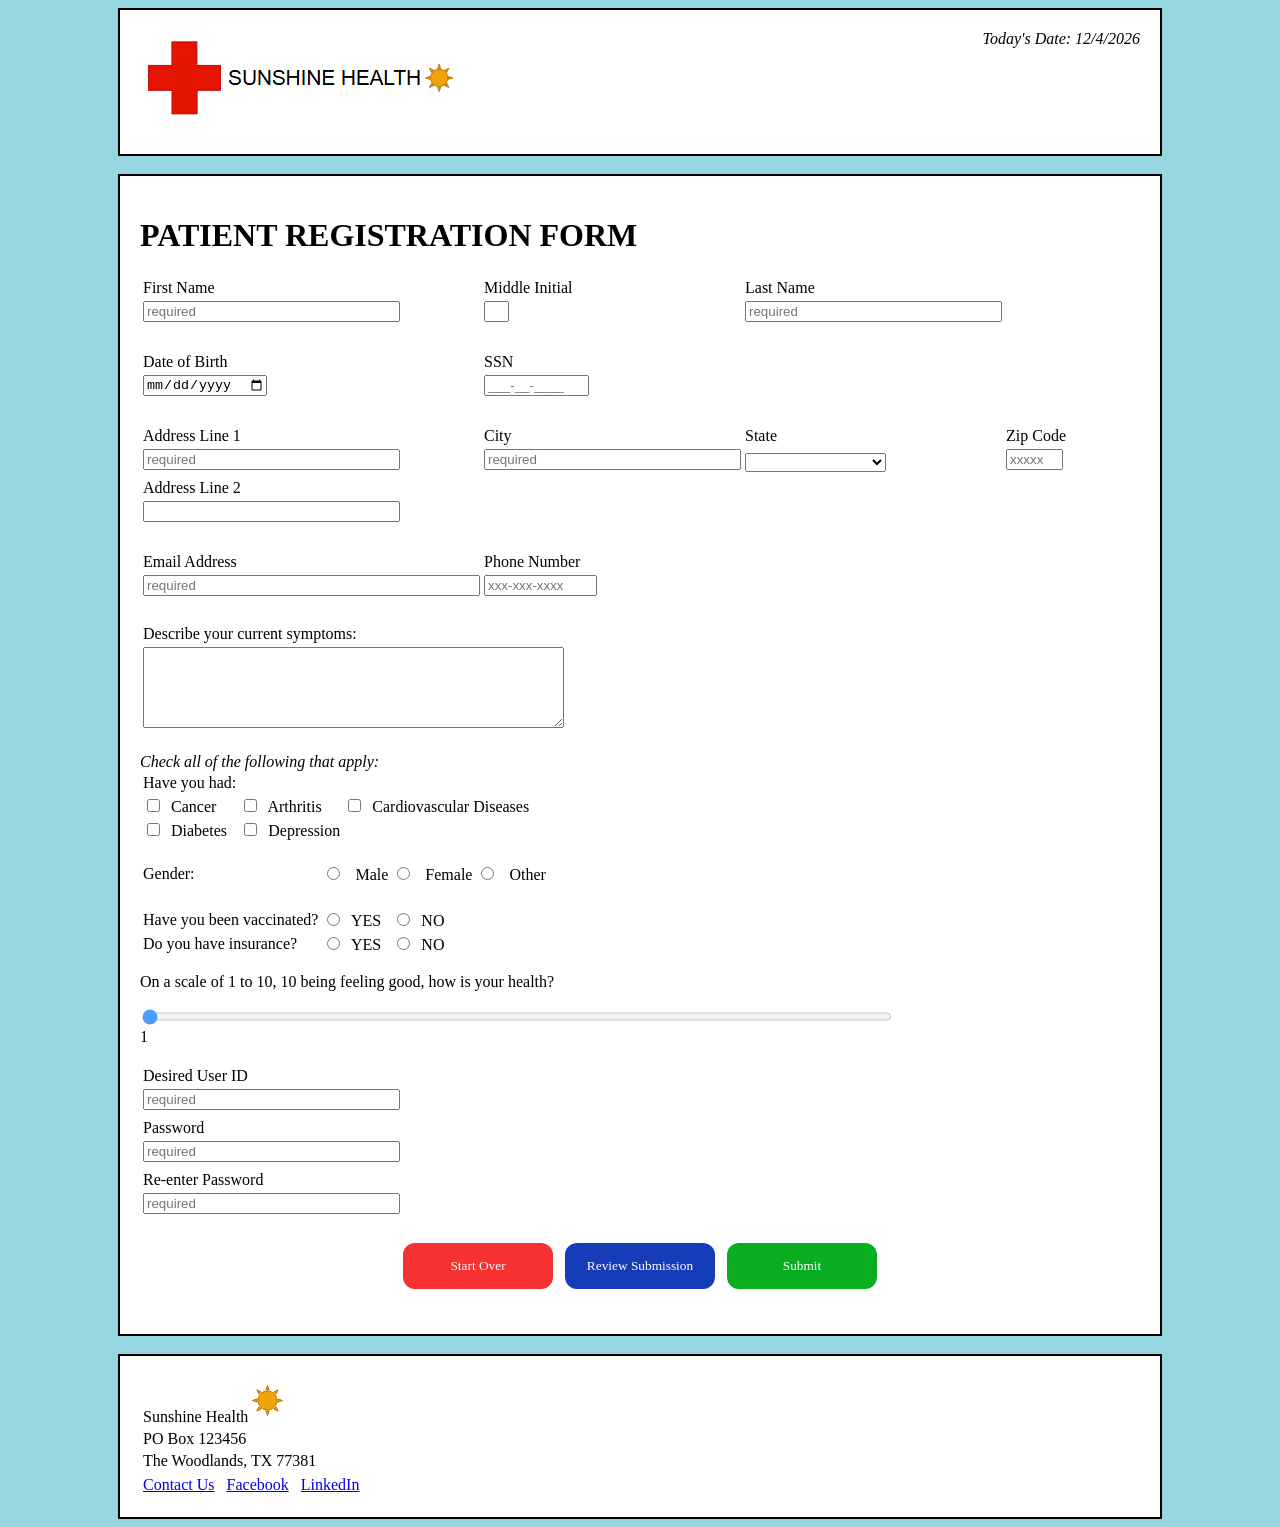
<file: Homework3/patient-form.html>
<!DOCTYPE html>
<!--
    Program Name: patient-form.html
    Author: Ashley Danielle Fields
    Date created: June 9th, 2025
    Date last edited: July 2nd, 2025
    Version: 3.0
    Description: Patient intake form for Homework 2, validate form data and return outputs for review
-->
<html>
<header>
    <meta charset="UTF-8" />
    <title>Patient Registration Form</title>
    <link rel="stylesheet" href="patient-form.css">
</header>
<body id="background_picture">
        <div id="header">
            <div id="current_date"><i>Today's Date: <span id="today"></span></i></div><!--For aligning Today's Date to right side of page-->
            <script>document.getElementById("today").innerHTML = new Date().toLocaleDateString();</script><!--Dynamic current date-->
            <table>
                <tr>
                    <td><a href="patient-form.html"><img src="sh_logo.PNG" alt="Sunshine Health"></a></td>
                </tr>
            </table>
        </div><!--End Header div-->
        <br/>
        <form action="patient-form-submission.html" onsubmit="return validateForm()">
            <div id="form_body">
                <h1>PATIENT REGISTRATION FORM</h1>
                <table><!--Patient personal information and symptoms fields-->
                    <tr>
                        <td><label for="first_name">First Name</label></td>
                        <td><label for="middle_initial">Middle Initial</label></td>
                        <td><label for="last_name">Last Name</label></td>
                    </tr>
                    <tr>
                        <td>
                            <input type="text"
                                size="30"
                                maxlength="30"
                                minlength="1"
                                id="first_name"
                                name="first_name"
                                required
                                placeholder="required"
                                title="First name should be 1-30 characters with letters, apostrophes, or dashes only"
                                oninvalid="this.setCustomValidity('First name should be 1-30 characters with letters, apostrophes, or dashes only')"
                                onblur="firstName_validation();"
                                oninput="firstName_validation()"
                            >
                            <div id="first_name_error_message" class="error_message_format"></div> <!-- format the error message to be below the input field-->
                        </td>
                        <td>
                            <input type="text"
                                size="1"
                                maxlength="1"
                                id="middle_initial"
                                name="middle_initial"
                                pattern="[A-Z^a-z]{0,}"
                                title="Inital only, not required, letters only"
                                oninvalid="this.setCustomValidity('Middle initial should be a letter only')"
                                oninput="this.setCustomValidity('');"
                                onblur="middleInitial_validation()"
                            >
                            <div id="middle_initial_error_message" class="error_message_format"></div> <!-- format the error message to be below the input field-->
                        </td>
                        <td>
                            <input type="text"
                                size="30"
                                maxlength="30"
                                minlength="1"
                                id="last_name"
                                name="last_name"
                                required
                                placeholder="required"
                                title="Last name should be 1-30 characters with letters, apostrophes, dashes, and numbers 2-5 only for inherited names"
                                oninvalid="this.setCustomValidity('Last name should be 1-30 characters with letters, apostrophes, dashes, and numbers 2-5 only for inherited names')"
                                onblur="lastName_validation();"
                                oninput="lastName_validation()"
                            >
                            <div id="last_name_error_message" class="error_message_format"></div> <!-- format the error message to be below the input field-->
                        </td>
                    </tr>
                    <tr>
                        <td>&nbsp;</td>
                    </tr>
                    <tr>
                        <td><label for="dob">Date of Birth</label></td>
                        <td><label for="ssn">SSN</label></td>
                    </tr>
                    <tr>
                        <td>
                            <input type="date"
                                size="8"
                                maxlength="8"
                                id="dob"
                                name="dob"
                                placeholder="required"
                                Title="Date of birth"
                                oninvalid="this.setCustomValidity('Please select a valid date')"
                                onblur="dob_validation();"
                                oninput="dob_validation()"
                            >
                            <div id="dob_error_message" class="error_message_format"></div> <!-- format the error message to be below the input field-->
                        </td>
                        <td>
                            <input type="password"
                                size="11"
                                maxlength="11"
                                id="ssn"
                                name="ssn"
                                placeholder="___-__-____"
                                title="Please enter a 9-digit SSN, dashes will be added automatically"
                                oninvalid="this.setCustomValidity('Please enter a 9-digit SSN, dashes will be added automatically')"
                                oninput="ssn_format(this)"
                                onblur="ssn_validation();"
                            >
                            <div id="ssn_error_message" class="error_message_format"></div> <!-- format the error message to be below the input field-->
                        </td>
                    </tr>
                    <tr>
                        <td>&nbsp;</td>
                    </tr>
                    <tr>
                        <td><label for="address1">Address Line 1</label></td>
                        <td><label for="city">City</label></td>
                        <td><label for="state">State</label></td>
                        <td><label for="address2">Zip Code</label></td>
                    </tr>
                    <tr>
                        <td>
                            <input type="text"
                                size="30"
                                maxlength="30"
                                minlength="2"
                                id="address1"
                                name="address1"
                                required
                                placeholder="required"
                                title="Address Line 1"
                                oninput="this.setCustomValidity('')"
                                oninvalid="this.setCustomValidity('Address line 1 needs to be between 2 and 30 characters')"
                                onblur="address1_validation();"
                            >
                            <div id="address1_error_message" class="error_message_format"></div> <!-- format the error message to be below the input field-->
                        </td>
                        <td>
                            <input type="text"
                                size="30"
                                maxlength="30"
                                minlength="2"
                                id="city"
                                name="city"
                                required
                                placeholder="required"
                                title="City"
                                oninput="this.setCustomValidity('')"
                                oninvalid="this.setCustomValidity('City needs to be 2 to 30 characters')"
                                onblur="city_validation();"
                            >
                            <div id="city_error_message" class="error_message_format"></div> <!-- format the error message to be below the input field-->
                        </td>
                        <td>
                            <select id="state" required>
                                <option value=""></option>
                                <option value="AL">Alabama</option>
                                <option value="AK">Alaska</option>
                                <option value="AZ">Arizona</option>
                                <option value="AR">Arkansas</option>
                                <option value="CA">California</option>
                                <option value="CO">Colorado</option>
                                <option value="CT">Connecticut</option>
                                <option value="DE">Delaware</option>
                                <option value="DC">District Of Columbia</option>
                                <option value="FL">Florida</option>
                                <option value="GA">Georgia</option>
                                <option value="HI">Hawaii</option>
                                <option value="ID">Idaho</option>
                                <option value="IL">Illinois</option>
                                <option value="IN">Indiana</option>
                                <option value="IA">Iowa</option>
                                <option value="KS">Kansas</option>
                                <option value="KY">Kentucky</option>
                                <option value="LA">Louisiana</option>
                                <option value="ME">Maine</option>
                                <option value="MD">Maryland</option>
                                <option value="MA">Massachusetts</option>
                                <option value="MI">Michigan</option>
                                <option value="MN">Minnesota</option>
                                <option value="MS">Mississippi</option>
                                <option value="MO">Missouri</option>
                                <option value="MT">Montana</option>
                                <option value="NE">Nebraska</option>
                                <option value="NV">Nevada</option>
                                <option value="NH">New Hampshire</option>
                                <option value="NJ">New Jersey</option>
                                <option value="NM">New Mexico</option>
                                <option value="NY">New York</option>
                                <option value="NC">North Carolina</option>
                                <option value="ND">North Dakota</option>
                                <option value="OH">Ohio</option>
                                <option value="OK">Oklahoma</option>
                                <option value="OR">Oregon</option>
                                <option value="PA">Pennsylvania</option>
                                <option value="PR">Puerto Rico</option>
                                <option value="RI">Rhode Island</option>
                                <option value="SC">South Carolina</option>
                                <option value="SD">South Dakota</option>
                                <option value="TN">Tennessee</option>
                                <option value="TX">Texas</option>
                                <option value="UT">Utah</option>
                                <option value="VT">Vermont</option>
                                <option value="VA">Virginia</option>
                                <option value="WA">Washington</option>
                                <option value="WV">West Virginia</option>
                                <option value="WI">Wisconsin</option>
                                <option value="WY">Wyoming</option>
                            </select>
                        </td>
                        <td>
                            <input type="text"
                                size="5"
                                maxlength="5"
                                minlength="5"
                                inputmode="numeric"
                                id="zip_code"
                                name="zip_code"
                                placeholder="xxxxx"
                                title="Zip Code"
                                oninput="this.setCustomValidity('')"
                                oninvalid="this.setCustomValidity('Please enter a valid zip code')"
                                onblur="zip_validation();"
                            >
                            <div id="zip_error_message" class="error_message_format"></div> <!-- format the error message to be below the input field-->
                        </td>
                    </tr>
                    <tr>
                        <td><label for="address2">Address Line 2</label></td>
                    </tr>
                    <tr>
                        <td>
                            <input type="text"
                                size="30"
                                minlength="2"
                                maxlength="30"
                                id="address2"
                                name="address2"
                                title="Address Line 2 if applicable"
                                oninvalid="this.setCustomValidity('Address line 2 needs to be 2 to 30 characters if populated')"
                                onblur="address2_validation();"
                            >
                            <div id="address2_error_message" class="error_message_format"></div> <!-- format the error message to be below the input field-->
                        </td>
                    </tr>
                    <tr>
                        <td>&nbsp;</td>
                    </tr>
                    <tr>
                        <td><label for="email">Email Address</label></td>
                        <td><label for="phone">Phone Number</label></td>
                    </tr>
                    <tr>
                        <td>
                            <input type="email"
                                size="40"
                                maxlength="40"
                                minlength="10"
                                id="email"
                                name="email"
                                placeholder="required"
                                title="Email with appropriate domain"
                                oninput="this.setCustomValidity('')"
                                oninvalid="this.setCustomValidity('Please enter a valid email address')"
                                onblur="email_validation();"
                            >
                            <div id="email_error_message" class="error_message_format"></div> <!-- format the error message to be below the input field-->
                        </td>
                        <td>
                            <input type="tel"
                                size="12"
                                maxlength="12"
                                id="phone"
                                name="phone"
                                placeholder="xxx-xxx-xxxx"
                                Title="Phone number with area code"
                                oninvalid="this.setCustomValidity('Please enter a valid phone number with the area code')"
                                oninput="phone_format(this)"
                                onblur="phone_validation();"
                            >
                            <div id="phone_error_message" class="error_message_format"></div> <!-- format the error message to be below the input field-->
                        </td>
                    </tr>
                </table><!--End patient information fields-->
                <br/>
                <table>
                    <tr>
                        <td><label for="current_symptoms">Describe your current symptoms:</label></td>
                    </tr>
                    <tr>
                        <td>
                            <textarea
                            id="current_symptoms"
                            rows="5"
                            cols="50"
                            maxlength="256"
                            minlength="3"
                            name="current_symptoms"
                            Title="Please describe any current symptoms"
                            oninput="this.setCustomValidity('')"
                            oninvalid="this.setCustomValidity('Please enter symptoms or N/A')"
                            ></textarea><!--Putting on same line to start typing cursor at beginning of text box-->
                        </td>
                    </tr>
                </table><!--End current symptoms box-->
                <br/>
                <i>Check all of the following that apply:</i>
                <table><!--Diagnosis checkbox fields-->
                    <tr>
                        <td>Have you had:</td>
                    </tr>
                    <tr>
                        <td><input type="checkbox" id="cancer_check" name="cancer_check" value="Cancer"><label for="cancer_check">&nbsp;&nbsp;Cancer</label></td>
                        <td><input type="checkbox" id="arthritis_check" name="arthritis_check" value="Arthritis"><label for="arthritis_check">&nbsp;&nbsp;Arthritis</label></td>
                        <td><input type="checkbox" id="cardio_check" name="cardio_check" value="Cardiovascular Diseases"><label for="arthritis_check">&nbsp;&nbsp;Cardiovascular Diseases</label></td>
                    </tr>
                    <tr>
                        <td><input type="checkbox" id="diabetes_check" name="diabetes_check" value="Diabetes"><label for="diabetes_check">&nbsp;&nbsp;Diabetes</label></td>
                        <td><input type="checkbox" id="depression_check" name="depression_check" value="Depression"><label for="depression_check">&nbsp;&nbsp;Depression</label></td>
                    </tr>
                </table><!--End Diagnosis checkbox fields-->
                <br/>
                <table><!--Gender, vaccination, and insurance fields-->
                    <tr>
                        <td>Gender:</td>
                    <td>
                        <input type="radio" id="gender_male" name="gender" value="Male">
                        <label for="gender_male">&nbsp;&nbsp;Male</label>
                    </td>
                    <td>
                        <input type="radio" id="gender_female" name="gender" value="Female">
                        <label for="gender_female">&nbsp;&nbsp;Female</label>
                    </td>
                    <td>
                        <input type="radio" id="gender_other" name="gender" value="Other">
                        <label for="gender_other">&nbsp;&nbsp;Other</label>
                    </td>
                    </tr>
                    <tr>
                        <td>&nbsp;</td>
                    </tr>
                    <tr>
                        <td>Have you been vaccinated?</td>
                        <td><input type="radio" id="vaccinated" name="vaccinated" value="vaccinated"><label for="vaccinated">&nbsp;&nbsp;YES</label></td>
                        <td><input type="radio" id="vaccinated" name="vaccinated" value="vaccinated"><label for="vaccinated">&nbsp;&nbsp;NO</label></td>
                    </tr>
                    <tr>
                        <td>Do you have insurance?</td>
                        <td><input type="radio" id="insurance" name="insurance" value="insurance"><label for="insurance">&nbsp;&nbsp;YES</label></td>
                        <td><input type="radio" id="insurance" name="insurance" value="insurance"><label for="insurance">&nbsp;&nbsp;NO</label></td>
                    </tr>
                </table><!--End Gender, vaccination, and insurance fields-->
                <div id="health_slider">
                    <p>On a scale of 1 to 10, 10 being feeling good, how is your health?</p>
                    <input type="range" 
                            min="1" 
                            max="10" 
                            value="1" 
                            class="slider" 
                            id="health_scale" 
                            oninput="health_slider()"><!--health slider properties-->
                    <br/>
                    <span id="health_num">1</span>
                </div><!--End div health_slider-->
                <br/>
                <table><!--UserID and password fields-->
                    <tr>
                        <td><label for="user_id">Desired User ID</label></td>
                    </tr>
                    <tr>
                        <td>
                            <input type="text"
                                size="30"
                                maxlength="30"
                                minlength="5"
                                id="user_id"
                                name="user_id"
                                required
                                placeholder="required"
                                title="Must be 5-30 characters, no special characters, first character cannot be a number"
                                oninput="this.setCustomValidity('')"
                                oninvalid="this.setCustomValidity('Please enter a valid user ID with 5-20 characters, no special characters, and first character cannot be a number')"
                                onblur="userID_validation();"
                            >
                            <div id="userID_error_message" class="error_message_format"></div> <!-- format the error message to be below the input field-->
                        </td>
                    </tr>
                    <tr>
                        <td><label for="password_hashed">Password</label></td>
                    </tr>
                    <tr>
                        <td>
                            <input type="password"
                                size="30"
                                maxlength="30"
                                minlength="8"
                                id="password_hashed"
                                name="password_hashed"
                                placeholder="required"
                                title="Password with 8 to 30 characters, at least 1 upper case letter, and 1 special character excluding quotations"
                                oninput="this.setCustomValidity('')"
                                oninvalid="this.setCustomValidity('Please enter a valid password 8 to 30 characters, at least 1 upper case letter, and 1 special character excluding quotations')"
                                onblur="password_validation();"
                            >
                            <div id="password_hashed_error_message" class="error_message_format"></div> <!-- format the error message to be below the input field-->
                        </td>
                    </tr>
                    <tr>
                        <td><label for="password_hashed_match">Re-enter Password</label></td>
                    </tr>
                    <tr>
                        <td>
                            <input type="password"
                                size="30"
                                maxlength="30"
                                minlength="8"
                                id="password_hashed_match"
                                name="password_hashed_match"
                                placeholder="required"
                                title="Password with 8 to 30 characters, at least 1 upper case letter, and 1 special character excluding quotations"
                                oninput="this.setCustomValidity('')"
                                oninvalid="this.setCustomValidity('Please enter a valid password 8 to 30 characters, at least 1 upper case letter, and 1 special character excluding quotations')"
                                onblur="check_password();"
                            >
                            <div id="password_hashed_match_error_message" class="error_message_format"></div> <!-- format the error message to be below the input field-->
                        </td>
                    </tr>
                </table><!--End UserID and password fields-->
                <br/>
                <table id="form_buttons"><!-- Start and Submit buttons -->
                    <tr>
                        <td><input type="reset" name="start_over_button" value="Start Over" /></td>
                        <td>&nbsp;</td>
                        <td><button type="button" class="review_button" onclick="review_data()">Review Submission</button></td>
                        <td>&nbsp;</td>
                        <td><input type="submit" name="submit_button" id="submit_button" value="Submit" /></td>
                    </tr>
                    <tr>
                        <td>&nbsp;</td>
                    </tr>
                </table><!-- End Start over and Submit buttons -->
            </div><!--End div form_body-->
        </form>
        <script> /* to return values when Review Submission is clicked */
            function review_data() {
                document.getElementById("displayFirstName").textContent = document.getElementById("first_name").value;
                document.getElementById("displayMiddleInitial").textContent = document.getElementById("middle_initial").value;
                document.getElementById("displayLastName").textContent = document.getElementById("last_name").value;
                const current_dob_format = document.getElementById("dob").value; /* format DOB to MM/DD/YYYY */
                const formatted_dob = new Date(current_dob_format).toLocaleDateString();
                document.getElementById("displayDOB").textContent = formatted_dob; /* new DOB format to be displayed */
                document.getElementById("displaySSN").textContent = document.getElementById("ssn").value;
                document.getElementById("displayAddress1").textContent = document.getElementById("address1").value;
                document.getElementById("displayAddress2").textContent = document.getElementById("address2").value;
                document.getElementById("displayCity").textContent = document.getElementById("city").value;
                /*format state to display full name */
                const state_abbrev = document.getElementById("state");
                const full_state_name = state_abbrev.options[state_abbrev.selectedIndex].text;
                document.getElementById("displayState").textContent = full_state_name;
                document.getElementById("displayZipCode").textContent = document.getElementById("zip_code").value;
                document.getElementById("displayEmail").textContent = document.getElementById("email").value;
                document.getElementById("displayPhone").textContent = document.getElementById("phone").value;
                /* using ternary operator to change values to Y or N if checked or not */
                document.getElementById("displayCurrentSymptoms").textContent = document.getElementById("current_symptoms").value;
                document.getElementById("displayCancerCheck").textContent = document.getElementById("cancer_check").checked ? "Y":"N";
                document.getElementById("displayArthritisCheck").textContent = document.getElementById("arthritis_check").checked ? "Y":"N";
                document.getElementById("displayCardioCheck").textContent = document.getElementById("cardio_check").checked ? "Y":"N";
                document.getElementById("displayDiabetesCheck").textContent = document.getElementById("diabetes_check").checked ? "Y":"N";
                document.getElementById("displayDepressionCheck").textContent = document.getElementById("depression_check").checked ? "Y":"N";
                const gender_value = document.getElementById("")
                document.getElementById("form_review").style.display = "block"; /* display in new section once Review button is selected, accompanying formatting on CSS */
                }
        </script><!-- end Review Submission script-->
        <div id="form_review">
            <h2>Please review the inputted information before submitting</h2>
            <p><strong>First Name: </strong><span id="displayFirstName"></span></p>
            <p><strong>Middle Initial: </strong><span id="displayMiddleInitial"></span></p>
            <p><strong>Last Name: </strong><span id="displayLastName"></span></p>
            <p><strong>Date of Birth: </strong><span id="displayDOB"></span></p>
            <p><strong>SSN: </strong><span id="displaySSN"></span></p>
            <p><strong>Address Line 1: </strong><span id="displayAddress1"></span></p>
            <p><strong>Address Line 2: </strong><span id="displayAddress2"></span></p>
            <p><strong>City: </strong><span id="displayCity"></span></p>
            <p><strong>State: </strong><span id="displayState"></span></p>
            <p><strong>Zip Code: </strong><span id="displayZipCode"></span></p>
            <p><strong>Email Address: </strong><span id="displayEmail"></span></p>
            <p style="word-wrap:break-word;"><strong>Current Symptoms: </strong><span id="displayCurrentSymptoms"></span></p> <!--in-line CSS to wrap symptoms text to border-->
            <p><strong>Phone Number: </strong><span id="displayPhone"></span></p>
            <p><strong>Cancer: </strong><span id="displayCancerCheck"></span></p>
            <p><strong>Arthritis: </strong><span id="displayArthritisCheck"></span></p>
            <p><strong>Cardiovascular Diseases: </strong><span id="displayCardioCheck"></span></p>
            <p><strong>Diabetes: </strong><span id="displayDiabetesCheck"></span></p>
            <p><strong>Depression: </strong><span id="displayDepressionCheck"></span></p>
        </div>
        <br/>
        <div id="footer">
            <table><!--Sunshine Health logo and address-->
                <tr>
                    <td>Sunshine Health<img id="logo" src="footer_sunshine_logo.PNG" alt="Sunshine Health"></td>
                </tr>
                <tr>
                    <td>PO Box 123456</td>
                </tr>
                <tr>
                    <td>The Woodlands, TX 77381</td>
                </tr>
            </table><!--End Sunshine Health logo and address-->
            <table><!--Footer links-->
                <tr>
                    <td><a href="contact.html">Contact Us</a></td>
                    <td>&nbsp;</td>
                    <td><a href="https://facebook.com">Facebook</a></td>
                    <td>&nbsp;</td>
                    <td><a href="https://linkedin.com">LinkedIn</a></td>
                </tr>
            </table><!--End Footer links-->
        </div><!--End div footer-->
        <script src="patient-form.js"></script> <!-- placeholder for future .js file, using in-line javascript for now-->
</body>
</html>
</file>
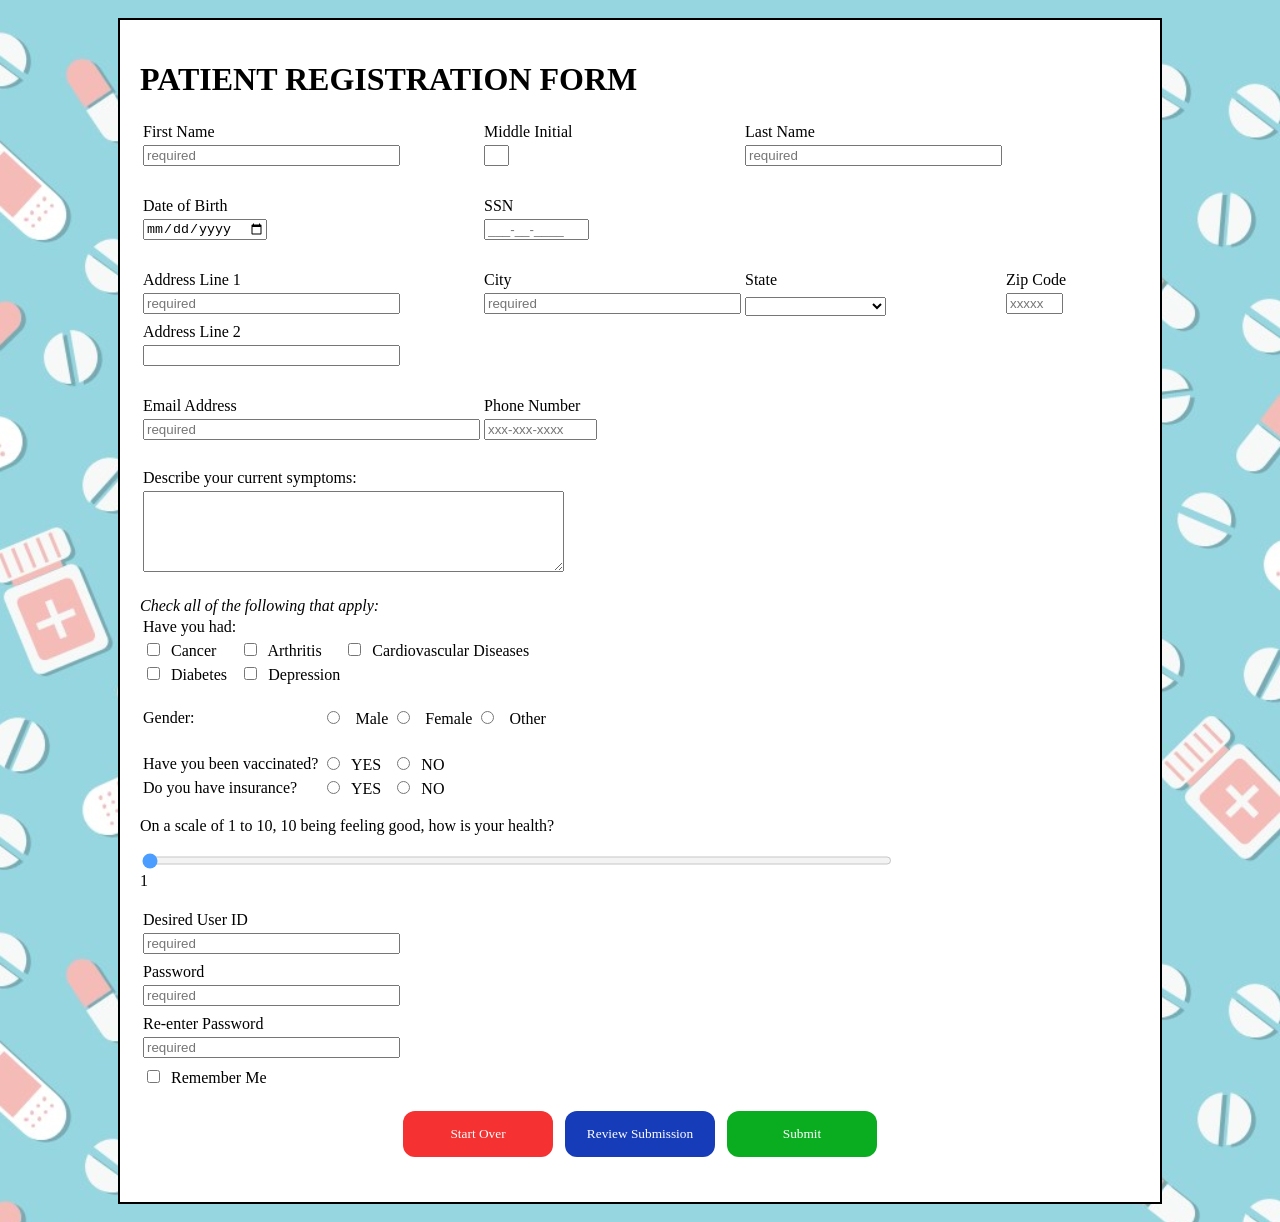
<file: Homework4/patient-form-body.html>
<!DOCTYPE html>
<!--
    Program Name: patient-form.html
    Author: Ashley Danielle Fields
    Date created: June 9th, 2025
    Date last edited: July 2nd, 2025
    Version: 3.0
    Description: Patient intake form for Homework 2, validate form data and return outputs for review
-->
<html>
<header>
    <meta charset="UTF-8" />
    <title>Patient Registration Form</title>
    <link rel="stylesheet" href="patient-form.css">
</header>
<body id="background_picture">
        <br/>
        <form action="patient-form-submission.html" onsubmit="return validateForm()">
            <div id="form_body">
                <h1>PATIENT REGISTRATION FORM</h1>
                <table><!--Patient personal information and symptoms fields-->
                    <tr>
                        <td><label for="first_name">First Name</label></td>
                        <td><label for="middle_initial">Middle Initial</label></td>
                        <td><label for="last_name">Last Name</label></td>
                    </tr>
                    <tr>
                        <td>
                            <input type="text"
                                size="30"
                                maxlength="30"
                                minlength="1"
                                id="first_name"
                                name="first_name"
                                required
                                placeholder="required"
                                title="First name should be 1-30 characters with letters, apostrophes, or dashes only"
                                oninvalid="this.setCustomValidity('First name should be 1-30 characters with letters, apostrophes, or dashes only')"
                                onblur="firstName_validation();"
                                oninput="firstName_validation()"
                            >
                            <div id="first_name_error_message" class="error_message_format"></div> <!-- format the error message to be below the input field-->
                        </td>
                        <td>
                            <input type="text"
                                size="1"
                                maxlength="1"
                                id="middle_initial"
                                name="middle_initial"
                                pattern="[A-Z^a-z]{0,}"
                                title="Inital only, not required, letters only"
                                oninvalid="this.setCustomValidity('Middle initial should be a letter only')"
                                oninput="this.setCustomValidity('');"
                                onblur="middleInitial_validation()"
                            >
                            <div id="middle_initial_error_message" class="error_message_format"></div> <!-- format the error message to be below the input field-->
                        </td>
                        <td>
                            <input type="text"
                                size="30"
                                maxlength="30"
                                minlength="1"
                                id="last_name"
                                name="last_name"
                                required
                                placeholder="required"
                                title="Last name should be 1-30 characters with letters, apostrophes, dashes, and numbers 2-5 only for inherited names"
                                oninvalid="this.setCustomValidity('Last name should be 1-30 characters with letters, apostrophes, dashes, and numbers 2-5 only for inherited names')"
                                onblur="lastName_validation();"
                                oninput="lastName_validation()"
                            >
                            <div id="last_name_error_message" class="error_message_format"></div> <!-- format the error message to be below the input field-->
                        </td>
                    </tr>
                    <tr>
                        <td>&nbsp;</td>
                    </tr>
                    <tr>
                        <td><label for="dob">Date of Birth</label></td>
                        <td><label for="ssn">SSN</label></td>
                    </tr>
                    <tr>
                        <td>
                            <input type="date"
                                size="8"
                                maxlength="8"
                                id="dob"
                                name="dob"
                                placeholder="required"
                                Title="Date of birth"
                                oninvalid="this.setCustomValidity('Please select a valid date')"
                                onblur="dob_validation();"
                                oninput="dob_validation()"
                            >
                            <div id="dob_error_message" class="error_message_format"></div> <!-- format the error message to be below the input field-->
                        </td>
                        <td>
                            <input type="password"
                                size="11"
                                maxlength="11"
                                id="ssn"
                                name="ssn"
                                placeholder="___-__-____"
                                title="Please enter a 9-digit SSN, dashes will be added automatically"
                                oninvalid="this.setCustomValidity('Please enter a 9-digit SSN, dashes will be added automatically')"
                                oninput="ssn_format(this)"
                                onblur="ssn_validation();"
                            >
                            <div id="ssn_error_message" class="error_message_format"></div> <!-- format the error message to be below the input field-->
                        </td>
                    </tr>
                    <tr>
                        <td>&nbsp;</td>
                    </tr>
                    <tr>
                        <td><label for="address1">Address Line 1</label></td>
                        <td><label for="city">City</label></td>
                        <td><label for="state">State</label></td>
                        <td><label for="address2">Zip Code</label></td>
                    </tr>
                    <tr>
                        <td>
                            <input type="text"
                                size="30"
                                maxlength="30"
                                minlength="2"
                                id="address1"
                                name="address1"
                                required
                                placeholder="required"
                                title="Address Line 1"
                                oninput="this.setCustomValidity('')"
                                oninvalid="this.setCustomValidity('Address line 1 needs to be between 2 and 30 characters')"
                                onblur="address1_validation();"
                            >
                            <div id="address1_error_message" class="error_message_format"></div> <!-- format the error message to be below the input field-->
                        </td>
                        <td>
                            <input type="text"
                                size="30"
                                maxlength="30"
                                minlength="2"
                                id="city"
                                name="city"
                                required
                                placeholder="required"
                                title="City"
                                oninput="this.setCustomValidity('')"
                                oninvalid="this.setCustomValidity('City needs to be 2 to 30 characters')"
                                onblur="city_validation();"
                            >
                            <div id="city_error_message" class="error_message_format"></div> <!-- format the error message to be below the input field-->
                        </td>
                        <td>
                            <select id="state" required>
                                <option value=""></option>
                                <option value="AL">Alabama</option>
                                <option value="AK">Alaska</option>
                                <option value="AZ">Arizona</option>
                                <option value="AR">Arkansas</option>
                                <option value="CA">California</option>
                                <option value="CO">Colorado</option>
                                <option value="CT">Connecticut</option>
                                <option value="DE">Delaware</option>
                                <option value="DC">District Of Columbia</option>
                                <option value="FL">Florida</option>
                                <option value="GA">Georgia</option>
                                <option value="HI">Hawaii</option>
                                <option value="ID">Idaho</option>
                                <option value="IL">Illinois</option>
                                <option value="IN">Indiana</option>
                                <option value="IA">Iowa</option>
                                <option value="KS">Kansas</option>
                                <option value="KY">Kentucky</option>
                                <option value="LA">Louisiana</option>
                                <option value="ME">Maine</option>
                                <option value="MD">Maryland</option>
                                <option value="MA">Massachusetts</option>
                                <option value="MI">Michigan</option>
                                <option value="MN">Minnesota</option>
                                <option value="MS">Mississippi</option>
                                <option value="MO">Missouri</option>
                                <option value="MT">Montana</option>
                                <option value="NE">Nebraska</option>
                                <option value="NV">Nevada</option>
                                <option value="NH">New Hampshire</option>
                                <option value="NJ">New Jersey</option>
                                <option value="NM">New Mexico</option>
                                <option value="NY">New York</option>
                                <option value="NC">North Carolina</option>
                                <option value="ND">North Dakota</option>
                                <option value="OH">Ohio</option>
                                <option value="OK">Oklahoma</option>
                                <option value="OR">Oregon</option>
                                <option value="PA">Pennsylvania</option>
                                <option value="PR">Puerto Rico</option>
                                <option value="RI">Rhode Island</option>
                                <option value="SC">South Carolina</option>
                                <option value="SD">South Dakota</option>
                                <option value="TN">Tennessee</option>
                                <option value="TX">Texas</option>
                                <option value="UT">Utah</option>
                                <option value="VT">Vermont</option>
                                <option value="VA">Virginia</option>
                                <option value="WA">Washington</option>
                                <option value="WV">West Virginia</option>
                                <option value="WI">Wisconsin</option>
                                <option value="WY">Wyoming</option>
                            </select>
                        </td>
                        <td>
                            <input type="text"
                                size="5"
                                maxlength="5"
                                minlength="5"
                                inputmode="numeric"
                                id="zip_code"
                                name="zip_code"
                                placeholder="xxxxx"
                                title="Zip Code"
                                oninput="this.setCustomValidity('')"
                                oninvalid="this.setCustomValidity('Please enter a valid zip code')"
                                onblur="zip_validation();"
                            >
                            <div id="zip_error_message" class="error_message_format"></div> <!-- format the error message to be below the input field-->
                        </td>
                    </tr>
                    <tr>
                        <td><label for="address2">Address Line 2</label></td>
                    </tr>
                    <tr>
                        <td>
                            <input type="text"
                                size="30"
                                minlength="2"
                                maxlength="30"
                                id="address2"
                                name="address2"
                                title="Address Line 2 if applicable"
                                oninvalid="this.setCustomValidity('Address line 2 needs to be 2 to 30 characters if populated')"
                                onblur="address2_validation();"
                            >
                            <div id="address2_error_message" class="error_message_format"></div> <!-- format the error message to be below the input field-->
                        </td>
                    </tr>
                    <tr>
                        <td>&nbsp;</td>
                    </tr>
                    <tr>
                        <td><label for="email">Email Address</label></td>
                        <td><label for="phone">Phone Number</label></td>
                    </tr>
                    <tr>
                        <td>
                            <input type="email"
                                size="40"
                                maxlength="40"
                                minlength="10"
                                id="email"
                                name="email"
                                placeholder="required"
                                title="Email with appropriate domain"
                                oninput="this.setCustomValidity('')"
                                oninvalid="this.setCustomValidity('Please enter a valid email address')"
                                onblur="email_validation();"
                            >
                            <div id="email_error_message" class="error_message_format"></div> <!-- format the error message to be below the input field-->
                        </td>
                        <td>
                            <input type="tel"
                                size="12"
                                maxlength="12"
                                id="phone"
                                name="phone"
                                placeholder="xxx-xxx-xxxx"
                                Title="Phone number with area code"
                                oninvalid="this.setCustomValidity('Please enter a valid phone number with the area code')"
                                oninput="phone_format(this)"
                                onblur="phone_validation();"
                            >
                            <div id="phone_error_message" class="error_message_format"></div> <!-- format the error message to be below the input field-->
                        </td>
                    </tr>
                </table><!--End patient information fields-->
                <br/>
                <table>
                    <tr>
                        <td><label for="current_symptoms">Describe your current symptoms:</label></td>
                    </tr>
                    <tr>
                        <td>
                            <textarea
                            id="current_symptoms"
                            rows="5"
                            cols="50"
                            maxlength="256"
                            minlength="3"
                            name="current_symptoms"
                            Title="Please describe any current symptoms"
                            oninput="this.setCustomValidity('')"
                            oninvalid="this.setCustomValidity('Please enter symptoms or N/A')"
                            ></textarea><!--Putting on same line to start typing cursor at beginning of text box-->
                        </td>
                    </tr>
                </table><!--End current symptoms box-->
                <br/>
                <i>Check all of the following that apply:</i>
                <table><!--Diagnosis checkbox fields-->
                    <tr>
                        <td>Have you had:</td>
                    </tr>
                    <tr>
                        <td><input type="checkbox" id="cancer_check" name="cancer_check" value="Cancer"><label for="cancer_check">&nbsp;&nbsp;Cancer</label></td>
                        <td><input type="checkbox" id="arthritis_check" name="arthritis_check" value="Arthritis"><label for="arthritis_check">&nbsp;&nbsp;Arthritis</label></td>
                        <td><input type="checkbox" id="cardio_check" name="cardio_check" value="Cardiovascular Diseases"><label for="arthritis_check">&nbsp;&nbsp;Cardiovascular Diseases</label></td>
                    </tr>
                    <tr>
                        <td><input type="checkbox" id="diabetes_check" name="diabetes_check" value="Diabetes"><label for="diabetes_check">&nbsp;&nbsp;Diabetes</label></td>
                        <td><input type="checkbox" id="depression_check" name="depression_check" value="Depression"><label for="depression_check">&nbsp;&nbsp;Depression</label></td>
                    </tr>
                </table><!--End Diagnosis checkbox fields-->
                <br/>
                <table><!--Gender, vaccination, and insurance fields-->
                    <tr>
                        <td>Gender:</td>
                    <td>
                        <input type="radio" id="gender_male" name="gender" value="Male">
                        <label for="gender_male">&nbsp;&nbsp;Male</label>
                    </td>
                    <td>
                        <input type="radio" id="gender_female" name="gender" value="Female">
                        <label for="gender_female">&nbsp;&nbsp;Female</label>
                    </td>
                    <td>
                        <input type="radio" id="gender_other" name="gender" value="Other">
                        <label for="gender_other">&nbsp;&nbsp;Other</label>
                    </td>
                    </tr>
                    <tr>
                        <td>&nbsp;</td>
                    </tr>
                    <tr>
                        <td>Have you been vaccinated?</td>
                        <td><input type="radio" id="vaccinated" name="vaccinated" value="vaccinated"><label for="vaccinated">&nbsp;&nbsp;YES</label></td>
                        <td><input type="radio" id="vaccinated" name="vaccinated" value="vaccinated"><label for="vaccinated">&nbsp;&nbsp;NO</label></td>
                    </tr>
                    <tr>
                        <td>Do you have insurance?</td>
                        <td><input type="radio" id="insurance" name="insurance" value="insurance"><label for="insurance">&nbsp;&nbsp;YES</label></td>
                        <td><input type="radio" id="insurance" name="insurance" value="insurance"><label for="insurance">&nbsp;&nbsp;NO</label></td>
                    </tr>
                </table><!--End Gender, vaccination, and insurance fields-->
                <div id="health_slider">
                    <p>On a scale of 1 to 10, 10 being feeling good, how is your health?</p>
                    <input type="range" 
                            min="1" 
                            max="10" 
                            value="1" 
                            class="slider" 
                            id="health_scale" 
                            oninput="health_slider()"><!--health slider properties-->
                    <br/>
                    <span id="health_num">1</span>
                </div><!--End div health_slider-->
                <br/>
                <table><!--UserID and password fields-->
                    <tr>
                        <td><label for="user_id">Desired User ID</label></td>
                    </tr>
                    <tr>
                        <td>
                            <input type="text"
                                size="30"
                                maxlength="30"
                                minlength="5"
                                id="user_id"
                                name="user_id"
                                required
                                placeholder="required"
                                title="Must be 5-30 characters, no special characters, first character cannot be a number"
                                oninput="this.setCustomValidity('')"
                                oninvalid="this.setCustomValidity('Please enter a valid user ID with 5-20 characters, no special characters, and first character cannot be a number')"
                                onblur="userID_validation();"
                            >
                            <div id="userID_error_message" class="error_message_format"></div> <!-- format the error message to be below the input field-->
                        </td>
                    </tr>
                    <tr>
                        <td><label for="password_hashed">Password</label></td>
                    </tr>
                    <tr>
                        <td>
                            <input type="password"
                                size="30"
                                maxlength="30"
                                minlength="8"
                                id="password_hashed"
                                name="password_hashed"
                                placeholder="required"
                                title="Password with 8 to 30 characters, at least 1 upper case letter, and 1 special character excluding quotations"
                                oninput="this.setCustomValidity('')"
                                oninvalid="this.setCustomValidity('Please enter a valid password 8 to 30 characters, at least 1 upper case letter, and 1 special character excluding quotations')"
                                onblur="password_validation();"
                            >
                            <div id="password_hashed_error_message" class="error_message_format"></div> <!-- format the error message to be below the input field-->
                        </td>
                    </tr>
                    <tr>
                        <td><label for="password_hashed_match">Re-enter Password</label></td>
                    </tr>
                    <tr>
                        <td>
                            <input type="password"
                                size="30"
                                maxlength="30"
                                minlength="8"
                                id="password_hashed_match"
                                name="password_hashed_match"
                                placeholder="required"
                                title="Password with 8 to 30 characters, at least 1 upper case letter, and 1 special character excluding quotations"
                                oninput="this.setCustomValidity('')"
                                oninvalid="this.setCustomValidity('Please enter a valid password 8 to 30 characters, at least 1 upper case letter, and 1 special character excluding quotations')"
                                onblur="check_password();"
                            >
                            <div id="password_hashed_match_error_message" class="error_message_format"></div> <!-- format the error message to be below the input field-->
                        </td>
                    </tr>
                    <tr>
                        <td>
                            <input type="checkbox" id="remember_me" name="remember_me" value="Remember Me"><label for="remember_me">&nbsp;&nbsp;Remember Me</label>
                        </td>
                    </tr>
                </table><!--End UserID and password fields-->
                <br/>
                <table id="form_buttons"><!-- Start and Submit buttons -->
                    <tr>
                        <td><input type="reset" name="start_over_button" value="Start Over" /></td>
                        <td>&nbsp;</td>
                        <td><button type="button" class="review_button" onclick="review_data()">Review Submission</button></td>
                        <td>&nbsp;</td>
                        <td><input type="submit" name="submit_button" id="submit_button" value="Submit" /></td>
                    </tr>
                    <tr>
                        <td>&nbsp;</td>
                    </tr>
                </table><!-- End Start over and Submit buttons -->
            </div><!--End div form_body-->
        </form>
        <script> /* to return values when Review Submission is clicked */
            function review_data() {
                document.getElementById("displayFirstName").textContent = document.getElementById("first_name").value;
                document.getElementById("displayMiddleInitial").textContent = document.getElementById("middle_initial").value;
                document.getElementById("displayLastName").textContent = document.getElementById("last_name").value;
                const current_dob_format = document.getElementById("dob").value; /* format DOB to MM/DD/YYYY */
                const formatted_dob = new Date(current_dob_format).toLocaleDateString();
                document.getElementById("displayDOB").textContent = formatted_dob; /* new DOB format to be displayed */
                document.getElementById("displaySSN").textContent = document.getElementById("ssn").value;
                document.getElementById("displayAddress1").textContent = document.getElementById("address1").value;
                document.getElementById("displayAddress2").textContent = document.getElementById("address2").value;
                document.getElementById("displayCity").textContent = document.getElementById("city").value;
                /*format state to display full name */
                const state_abbrev = document.getElementById("state");
                const full_state_name = state_abbrev.options[state_abbrev.selectedIndex].text;
                document.getElementById("displayState").textContent = full_state_name;
                document.getElementById("displayZipCode").textContent = document.getElementById("zip_code").value;
                document.getElementById("displayEmail").textContent = document.getElementById("email").value;
                document.getElementById("displayPhone").textContent = document.getElementById("phone").value;
                /* using ternary operator to change values to Y or N if checked or not */
                document.getElementById("displayCurrentSymptoms").textContent = document.getElementById("current_symptoms").value;
                document.getElementById("displayCancerCheck").textContent = document.getElementById("cancer_check").checked ? "Y":"N";
                document.getElementById("displayArthritisCheck").textContent = document.getElementById("arthritis_check").checked ? "Y":"N";
                document.getElementById("displayCardioCheck").textContent = document.getElementById("cardio_check").checked ? "Y":"N";
                document.getElementById("displayDiabetesCheck").textContent = document.getElementById("diabetes_check").checked ? "Y":"N";
                document.getElementById("displayDepressionCheck").textContent = document.getElementById("depression_check").checked ? "Y":"N";
                const gender_value = document.getElementById("")
                document.getElementById("form_review").style.display = "block"; /* display in new section once Review button is selected, accompanying formatting on CSS */
                }
        </script><!-- end Review Submission script-->
        <div id="form_review">
            <h2>Please review the inputted information before submitting</h2>
            <p><strong>First Name: </strong><span id="displayFirstName"></span></p>
            <p><strong>Middle Initial: </strong><span id="displayMiddleInitial"></span></p>
            <p><strong>Last Name: </strong><span id="displayLastName"></span></p>
            <p><strong>Date of Birth: </strong><span id="displayDOB"></span></p>
            <p><strong>SSN: </strong><span id="displaySSN"></span></p>
            <p><strong>Address Line 1: </strong><span id="displayAddress1"></span></p>
            <p><strong>Address Line 2: </strong><span id="displayAddress2"></span></p>
            <p><strong>City: </strong><span id="displayCity"></span></p>
            <p><strong>State: </strong><span id="displayState"></span></p>
            <p><strong>Zip Code: </strong><span id="displayZipCode"></span></p>
            <p><strong>Email Address: </strong><span id="displayEmail"></span></p>
            <p style="word-wrap:break-word;"><strong>Current Symptoms: </strong><span id="displayCurrentSymptoms"></span></p> <!--in-line CSS to wrap symptoms text to border-->
            <p><strong>Phone Number: </strong><span id="displayPhone"></span></p>
            <p><strong>Cancer: </strong><span id="displayCancerCheck"></span></p>
            <p><strong>Arthritis: </strong><span id="displayArthritisCheck"></span></p>
            <p><strong>Cardiovascular Diseases: </strong><span id="displayCardioCheck"></span></p>
            <p><strong>Diabetes: </strong><span id="displayDiabetesCheck"></span></p>
            <p><strong>Depression: </strong><span id="displayDepressionCheck"></span></p>
        </div>
        <br/>
        <script src="patient-form.js"></script> <!-- placeholder for future .js file, using in-line javascript for now-->
</body>
</html>
</file>
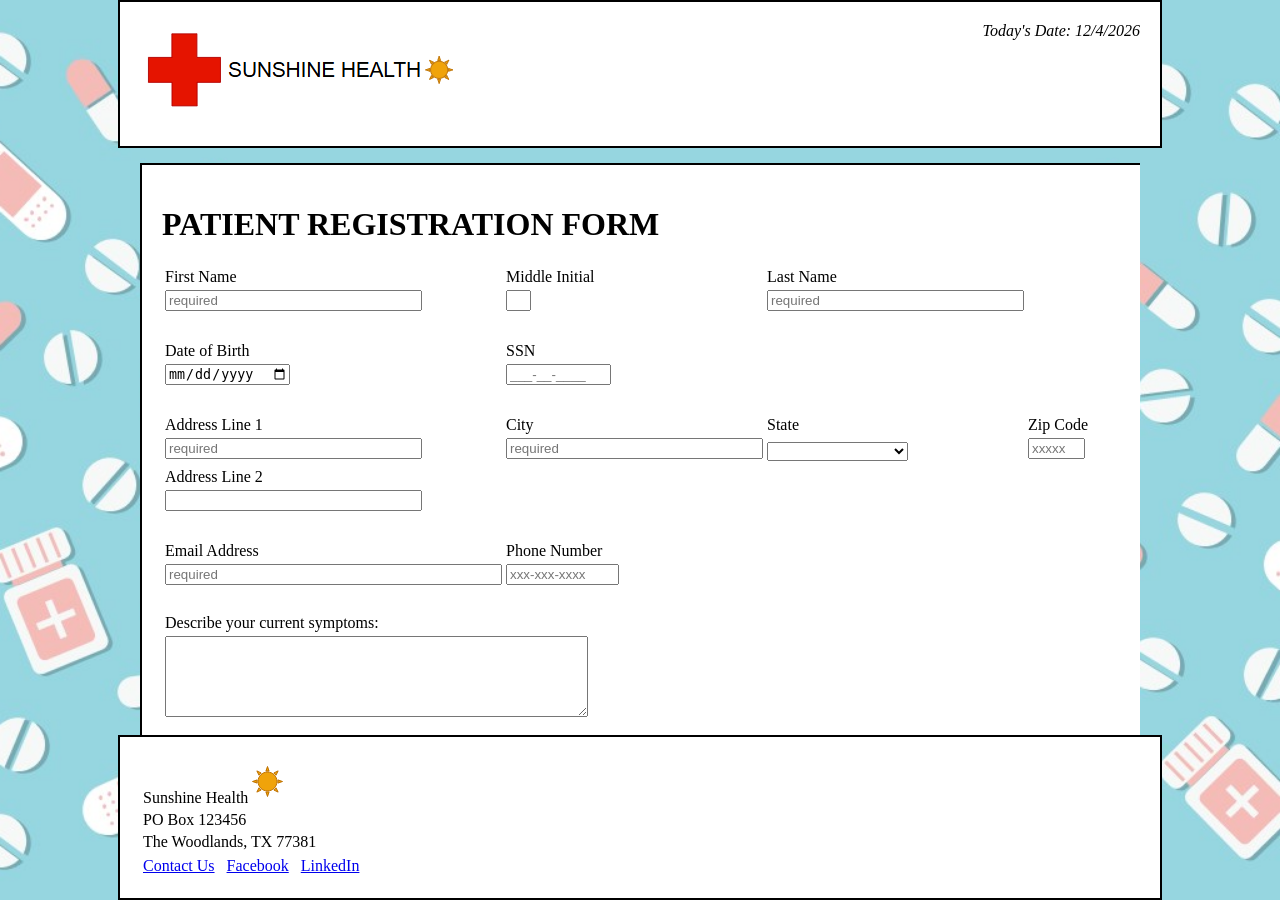
<file: Homework4/patient-form.html>
<!DOCTYPE html>
<!--
    Program Name: patient-form.html
    Author: Ashley Danielle Fields
    Date created: June 9th, 2025
    Date last edited: July 5th, 2025
    Version: 4.0
    Description: Patient intake form for Homework 4, validate form data and return outputs for review
-->
<html>
<head>
    <meta charset="UTF-8" />
    <title>Patient Registration Form</title>
    <link rel="stylesheet" href="patient-form.css">
    <script>
        function setCookie(cname,cvalue,exdays) {
        const d = new Date();
        d.setTime(d.getTime() + (exdays*24*60*60*1000));
        let expires = "expires=" + d.toUTCString();
        document.cookie = cname + "=" + cvalue + ";" + expires + ";path=/";
        }

        function getCookie(cname) {
        let name = cname + "=";
        let decodedCookie = decodeURIComponent(document.cookie);
        let ca = decodedCookie.split(';');
        for(let i = 0; i < ca.length; i++) {
            let c = ca[i];
            while (c.charAt(0) == ' ') {
            c = c.substring(1);
            }
            if (c.indexOf(name) == 0) {
            return c.substring(name.length, c.length);
            }
        }
        return "";
        }

        function deleteCookie(cname) {
            const name = cname + "=";
            const cookie_name = 
        }

        function checkCookie() {
        let user = getCookie("username");
        if (user != "") {
            alert("Welcome again " + user);
        } else {
            user = prompt("Please enter your name:","");
            if (user != "" && user != null) {
            setCookie("username", user, 30);
            }
        }
        }
    </script>
</head>
<body id="background_picture" onload="checkCookie()">
        <div id="header">
            <div id="current_date"><i>Today's Date: <span id="today"></span></i></div><!--For aligning Today's Date to right side of page-->
            <script>document.getElementById("today").innerHTML = new Date().toLocaleDateString();</script><!--Dynamic current date-->
            <table>
                <tr>
                    <td><a href="patient-form.html"><img src="sh_logo.PNG" alt="Sunshine Health"></a></td>
                </tr>
            </table>
        </div><!--End Header div-->
        <div class = "iframe_wrap">
            <iframe class="form_iframe" src="patient-form-body.html" title="Patient Form"></iframe>
        </div>
        <div id="footer">
            <table><!--Sunshine Health logo and address-->
                <tr>
                    <td>Sunshine Health<img id="logo" src="footer_sunshine_logo.PNG" alt="Sunshine Health"></td>
                </tr>
                <tr>
                    <td>PO Box 123456</td>
                </tr>
                <tr>
                    <td>The Woodlands, TX 77381</td>
                </tr>
            </table><!--End Sunshine Health logo and address-->
            <table><!--Footer links-->
                <tr>
                    <td><a href="contact.html">Contact Us</a></td>
                    <td>&nbsp;</td>
                    <td><a href="https://facebook.com">Facebook</a></td>
                    <td>&nbsp;</td>
                    <td><a href="https://linkedin.com">LinkedIn</a></td>
                </tr>
            </table><!--End Footer links-->
        </div><!--End div footer-->
</body>
</footer>
<script src="patient-form.js"></script>
</html>
</file>
<file: Homework1/patient-form.css>
@charset "UTF-8";
/* CSS Document */

/*
    Program Name: patient-form.css
    Author: Ashley Danielle Fields
    Date created: June 9th, 2025
    Date last edited: June 13th, 2025
    Version: 1.0
    Description: Patient intake form CSS 
*/

#background_picture {
    background-image: url('medicine_background.jpg'); /* https://slidechef.net/wp-content/uploads/2022/10/Free-Medicine-Background.jpg */
    background-position: center;
    background-size: cover;
}

#header {
    width: 1000px;
    margin-left: auto;
    margin-right: auto;
    font-family:Georgia, 'Times New Roman', Times, serif;
    border: 2px solid black;
    padding: 20px;
    background-color: white;
}

#current_date {
    float: right;
}

#form_body {
    width: 1000px;
    margin-left: auto;
    margin-right: auto;
    font-family:Georgia, 'Times New Roman', Times, serif;
    border: 2px solid black;
    padding: 20px;
    background-color: white;
}

#health_slider {
    width:  100%;
}

.slider {
    width: 75%;
    height: 15px;
    border-radius: 5px;
    background: #fdb4aafd;
    outline: none;
    opacity: 0.7;
    -webkit-transition: .2s;
    transition: opacity .2s;
}

.slider:hover {
  opacity: 1;
}

.slider::-webkit-slider-thumb {
  appearance: none;
  width: 25px;
  height: 25px;
  border-radius: 50%;
  background: #5bc4e4;
  cursor: pointer;
}

.slider::-moz-range-thumb {
  width: 25px;
  height: 25px;
  border-radius: 50%;
  background: #5bc4e4;
  cursor: pointer;
}

#form_buttons {
    margin: auto;
}

input[type=reset] {
    font-family:Georgia, 'Times New Roman', Times, serif;
    background-color:rgb(245, 49, 49);
    border: none;
    color: white;
    text-align: center;
    padding: 15px;
    width: 150px;
    border-radius: 12px;
    cursor: pointer;
}

input[type=reset]:hover {
    background-color:rgb(247, 244, 244);
    border: 2px solid rgb(245, 49, 49);
    color: rgb(245, 49, 49);
    text-align: center;
    padding: 15px;
    width: 150px;
    border-radius: 12px;
    cursor: pointer;
}

input[type=submit] {
    font-family:Georgia, 'Times New Roman', Times, serif;
    background-color:rgb(10, 173, 32);
    border: none;
    color: white;
    text-align: center;
    padding: 15px;
    width: 150px;
    border-radius: 12px;
    cursor: pointer;
}

input[type=submit]:hover {
    background-color: white;
    border: 2px solid rgb(10, 173, 32);
    color: rgb(10, 173, 32);
    text-align: center;
    padding: 15px;
    width: 150px;
    border-radius: 12px;
    cursor: pointer;
}

#footer {
    width: 1000px;
    margin-left: auto;
    margin-right: auto;
    font-family:Georgia, 'Times New Roman', Times, serif;
    border: 2px solid black;
    padding: 20px;
    background-color: white;
}
</file>
<file: Homework2/patient-form.css>
@charset "UTF-8";
/* CSS Document */

/*
    Program Name: patient-form.css
    Author: Ashley Danielle Fields
    Date created: June 9th, 2025
    Date last edited: June 13th, 2025
    Version: 1.0
    Description: Patient intake form CSS 
*/

#background_picture {
    background-image: url('medicine_background.jpg'); /* https://slidechef.net/wp-content/uploads/2022/10/Free-Medicine-Background.jpg */
    background-position: center;
    background-size: cover;
}

#header {
    width: 1000px;
    margin-left: auto;
    margin-right: auto;
    font-family:Georgia, 'Times New Roman', Times, serif;
    border: 2px solid black;
    padding: 20px;
    background-color: white;
}

#current_date {
    float: right;
}

#form_body {
    width: 1000px;
    margin-left: auto;
    margin-right: auto;
    font-family:Georgia, 'Times New Roman', Times, serif;
    border: 2px solid black;
    padding: 20px;
    background-color: white;
}

#health_slider {
    width:  100%;
}

.slider {
    -webkit-appearance: none; /* removes default styling in Chrome/Safari */
    -moz-appearance: none;    /* removes default in Firefox */
    appearance: none;
    width: 75%;
    height: 15px;
    border-radius: 5px;
    background: #fdb4aafd;
    outline: none;
    opacity: 0.7;
    -webkit-transition: .2s;
    transition: opacity .2s;
}

.slider:hover {
  opacity: 1;
}

.slider::-webkit-slider-thumb {
  appearance: none;
  width: 25px;
  height: 25px;
  border-radius: 50%;
  background: #5bc4e4;
  cursor: pointer;
}

.slider::-moz-range-thumb {
  width: 25px;
  height: 25px;
  border-radius: 50%;
  background: #5bc4e4;
  cursor: pointer;
}

#form_buttons {
    margin: auto;
}

input[type=reset] {
    font-family:Georgia, 'Times New Roman', Times, serif;
    background-color:rgb(245, 49, 49);
    border: none;
    color: white;
    text-align: center;
    padding: 15px;
    width: 150px;
    border-radius: 12px;
    cursor: pointer;
}

input[type=reset]:hover {
    background-color:rgb(247, 244, 244);
    border: 2px solid rgb(245, 49, 49);
    color: rgb(245, 49, 49);
    text-align: center;
    padding: 15px;
    width: 150px;
    border-radius: 12px;
    cursor: pointer;
}

input[type=submit] {
    font-family:Georgia, 'Times New Roman', Times, serif;
    background-color:rgb(10, 173, 32);
    border: none;
    color: white;
    text-align: center;
    padding: 15px;
    width: 150px;
    border-radius: 12px;
    cursor: pointer;
}

input[type=submit]:hover {
    background-color: white;
    border: 2px solid rgb(10, 173, 32);
    color: rgb(10, 173, 32);
    text-align: center;
    padding: 15px;
    width: 150px;
    border-radius: 12px;
    cursor: pointer;
}

.review_button {
    font-family:Georgia, 'Times New Roman', Times, serif;
    background-color:rgb(22, 60, 185);
    border: none;
    color: white;
    text-align: center;
    padding: 15px;
    width: 150px;
    border-radius: 12px;
    cursor: pointer;
}

.review_button:hover {
    font-family:Georgia, 'Times New Roman', Times, serif;
    background-color:white;
    border: none;
    color: rgb(22, 60, 185);
    text-align: center;
    padding: 15px;
    width: 150px;
    border-radius: 12px;
    cursor: pointer;
}

#form_review {
    margin-top: 15px;
    display: none;
    width: 1000px;
    margin-left: auto;
    margin-right: auto;
    font-family:Georgia, 'Times New Roman', Times, serif;
    border: 2px solid black;
    padding: 20px;
    background-color: white;
}

#footer {
    width: 1000px;
    margin-left: auto;
    margin-right: auto;
    font-family:Georgia, 'Times New Roman', Times, serif;
    border: 2px solid black;
    padding: 20px;
    background-color: white;
}
</file>
<file: Homework3/patient-form.css>
@charset "UTF-8";
/* CSS Document */

/*
    Program Name: patient-form.css
    Author: Ashley Danielle Fields
    Date created: June 9th, 2025
    Date last edited: July 2nd, 2025
    Version: 3.0
    Description: Patient intake form CSS 
*/

#background_picture {
    background-image: url('medicine_background.jpg'); /* https://slidechef.net/wp-content/uploads/2022/10/Free-Medicine-Background.jpg */
    background-position: center;
    background-size: cover;
}

#header {
    width: 1000px;
    margin-left: auto;
    margin-right: auto;
    font-family:Georgia, 'Times New Roman', Times, serif;
    border: 2px solid black;
    padding: 20px;
    background-color: white;
}

#current_date {
    float: right;
}

#form_body {
    width: 1000px;
    margin-left: auto;
    margin-right: auto;
    font-family:Georgia, 'Times New Roman', Times, serif;
    border: 2px solid black;
    padding: 20px;
    background-color: white;
}

.error_message_format {
    color: red;
    font-size: smaller;
    font-style: italic;
    margin-top: 5px;
}

#health_slider {
    width:  100%;
}

.slider {
    width: 75%;
    height: 15px;
    border-radius: 5px;
    background: #fdb4aafd;
    outline: none;
    opacity: 0.7;
    -webkit-transition: .2s;
    transition: opacity .2s;
}

.slider:hover {
  opacity: 1;
}

.slider::-webkit-slider-thumb {
  appearance: none;
  width: 25px;
  height: 25px;
  border-radius: 50%;
  background: #5bc4e4;
  cursor: pointer;
}

.slider::-moz-range-thumb {
  width: 25px;
  height: 25px;
  border-radius: 50%;
  background: #5bc4e4;
  cursor: pointer;
}

#form_buttons {
    margin: auto;
}

input[type=reset] {
    font-family:Georgia, 'Times New Roman', Times, serif;
    background-color:rgb(245, 49, 49);
    border: none;
    color: white;
    text-align: center;
    padding: 15px;
    width: 150px;
    border-radius: 12px;
    cursor: pointer;
}

input[type=reset]:hover {
    background-color:rgb(247, 244, 244);
    border: 2px solid rgb(245, 49, 49);
    color: rgb(245, 49, 49);
    text-align: center;
    padding: 15px;
    width: 150px;
    border-radius: 12px;
    cursor: pointer;
}

input[type=submit] {
    font-family:Georgia, 'Times New Roman', Times, serif;
    background-color:rgb(10, 173, 32);
    border: none;
    color: white;
    text-align: center;
    padding: 15px;
    width: 150px;
    border-radius: 12px;
    cursor: pointer;
}

input[type=submit]:hover {
    background-color: white;
    border: 2px solid rgb(10, 173, 32);
    color: rgb(10, 173, 32);
    text-align: center;
    padding: 15px;
    width: 150px;
    border-radius: 12px;
    cursor: pointer;
}

.review_button {
    font-family:Georgia, 'Times New Roman', Times, serif;
    background-color:rgb(22, 60, 185);
    border: none;
    color: white;
    text-align: center;
    padding: 15px;
    width: 150px;
    border-radius: 12px;
    cursor: pointer;
}

.review_button:hover {
    font-family:Georgia, 'Times New Roman', Times, serif;
    background-color:white;
    border: none;
    color: rgb(22, 60, 185);
    text-align: center;
    padding: 15px;
    width: 150px;
    border-radius: 12px;
    cursor: pointer;
}

#form_review {
    margin-top: 15px;
    display: none;
    width: 1000px;
    margin-left: auto;
    margin-right: auto;
    font-family:Georgia, 'Times New Roman', Times, serif;
    border: 2px solid black;
    padding: 20px;
    background-color: white;
}

#footer {
    width: 1000px;
    margin-left: auto;
    margin-right: auto;
    font-family:Georgia, 'Times New Roman', Times, serif;
    border: 2px solid black;
    padding: 20px;
    background-color: white;
}
</file>
<file: Homework4/patient-form.css>
@charset "UTF-8";
/* CSS Document */

/*
    Program Name: patient-form.css
    Author: Ashley Danielle Fields
    Date created: June 9th, 2025
    Date last edited: July 5th, 2025
    Version: 4.0
    Description: Patient intake form CSS 
*/

#background_picture {
    background-image: url('medicine_background.jpg'); /* https://slidechef.net/wp-content/uploads/2022/10/Free-Medicine-Background.jpg */
    background-position: center;
    background-size: cover;
}

html {
    height: 100%;
    margin: 0;
    padding: 0;
}

body {
    height: 100%;
    margin: 0;
    padding: 0;
}

.iframe_wrap {
    flex: 1;
    display: flex;
    justify-content: center;
    align-items: stretch;
    padding-top: 20px;
    padding-bottom: 20px;
}

#header {
    width: 1000px;
    left: 0;
    right: 0;
    margin-left: auto;
    margin-right: auto;
    font-family:Georgia, 'Times New Roman', Times, serif;
    border: 2px solid black;
    padding: 20px;
    background-color: white;
    justify-content: center;
    position: fixed;
    align-items: center;
}

#current_date {
    float: right;
}

.form_iframe {
    width: 1000px;
    height: 600px;
    margin-top: 125px;
    margin-bottom: 125px;
    border-style: none;
}

#form_body {
    width: 1000px;
    margin-left: auto;
    margin-right: auto;
    font-family:Georgia, 'Times New Roman', Times, serif;
    border: 2px solid black;
    padding: 20px;
    background-color: white;
}

.error_message_format {
    color: red;
    font-size: smaller;
    font-style: italic;
    margin-top: 5px;
}

#health_slider {
    width:  100%;
}

.slider {
    width: 75%;
    height: 15px;
    border-radius: 5px;
    background: #fdb4aafd;
    outline: none;
    opacity: 0.7;
    -webkit-transition: .2s;
    transition: opacity .2s;
}

.slider:hover {
  opacity: 1;
}

.slider::-webkit-slider-thumb {
  appearance: none;
  width: 25px;
  height: 25px;
  border-radius: 50%;
  background: #5bc4e4;
  cursor: pointer;
}

.slider::-moz-range-thumb {
  width: 25px;
  height: 25px;
  border-radius: 50%;
  background: #5bc4e4;
  cursor: pointer;
}

#form_buttons {
    margin: auto;
}

input[type=reset] {
    font-family:Georgia, 'Times New Roman', Times, serif;
    background-color:rgb(245, 49, 49);
    border: none;
    color: white;
    text-align: center;
    padding: 15px;
    width: 150px;
    border-radius: 12px;
    cursor: pointer;
}

input[type=reset]:hover {
    background-color:rgb(247, 244, 244);
    border: 2px solid rgb(245, 49, 49);
    color: rgb(245, 49, 49);
    text-align: center;
    padding: 15px;
    width: 150px;
    border-radius: 12px;
    cursor: pointer;
}

input[type=submit] {
    font-family:Georgia, 'Times New Roman', Times, serif;
    background-color:rgb(10, 173, 32);
    border: none;
    color: white;
    text-align: center;
    padding: 15px;
    width: 150px;
    border-radius: 12px;
    cursor: pointer;
}

input[type=submit]:hover {
    background-color: white;
    border: 2px solid rgb(10, 173, 32);
    color: rgb(10, 173, 32);
    text-align: center;
    padding: 15px;
    width: 150px;
    border-radius: 12px;
    cursor: pointer;
}

.review_button {
    font-family:Georgia, 'Times New Roman', Times, serif;
    background-color:rgb(22, 60, 185);
    border: none;
    color: white;
    text-align: center;
    padding: 15px;
    width: 150px;
    border-radius: 12px;
    cursor: pointer;
}

.review_button:hover {
    font-family:Georgia, 'Times New Roman', Times, serif;
    background-color:white;
    border: none;
    color: rgb(22, 60, 185);
    text-align: center;
    padding: 15px;
    width: 150px;
    border-radius: 12px;
    cursor: pointer;
}

#form_review {
    margin-top: 15px;
    display: none;
    width: 1000px;
    margin-left: auto;
    margin-right: auto;
    font-family:Georgia, 'Times New Roman', Times, serif;
    border: 2px solid black;
    padding: 20px;
    background-color: white;
}

#footer {
    width: 1000px;
    margin-left: auto;
    margin-right: auto;
    font-family:Georgia, 'Times New Roman', Times, serif;
    border: 2px solid black;
    background-color: white;
    padding: 20px;
    left: 0;
    right: 0;
    bottom: 0;
    position: fixed;
    justify-content: center;
    align-items: center;
}
</file>
